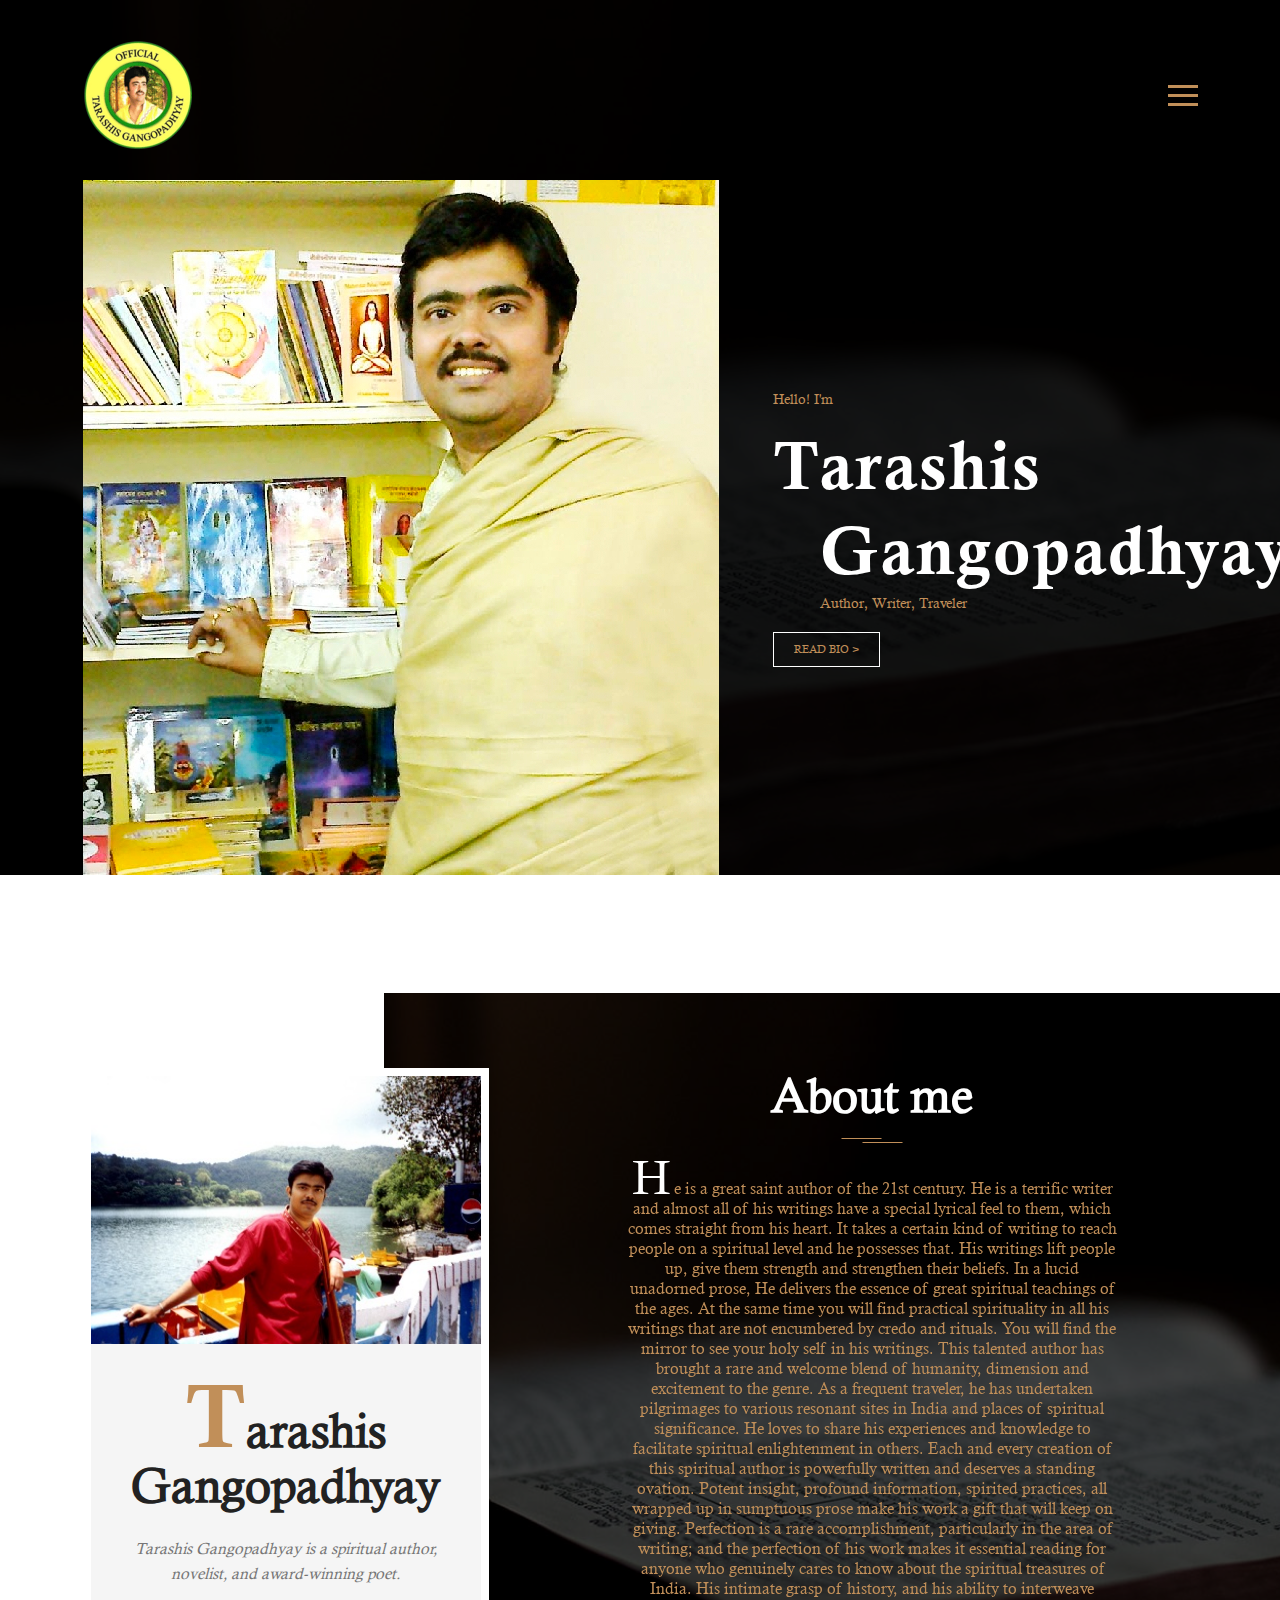
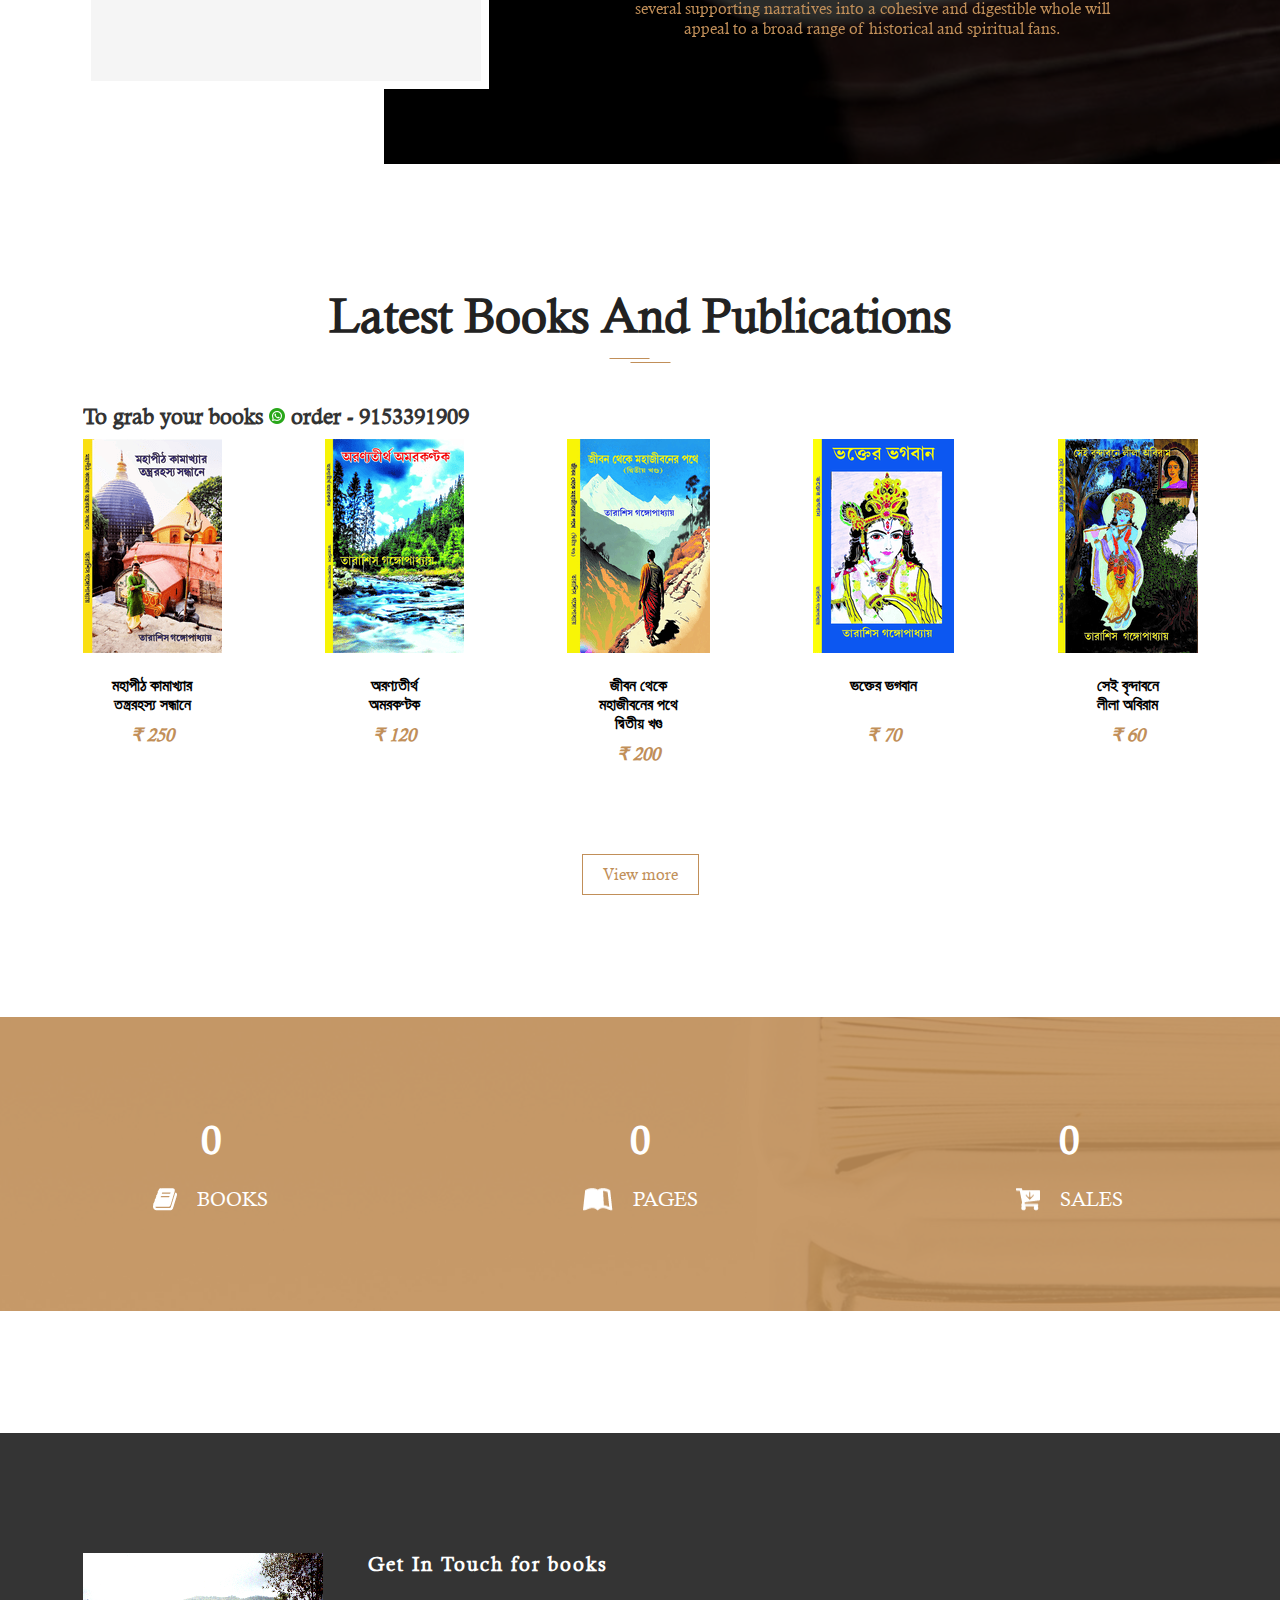
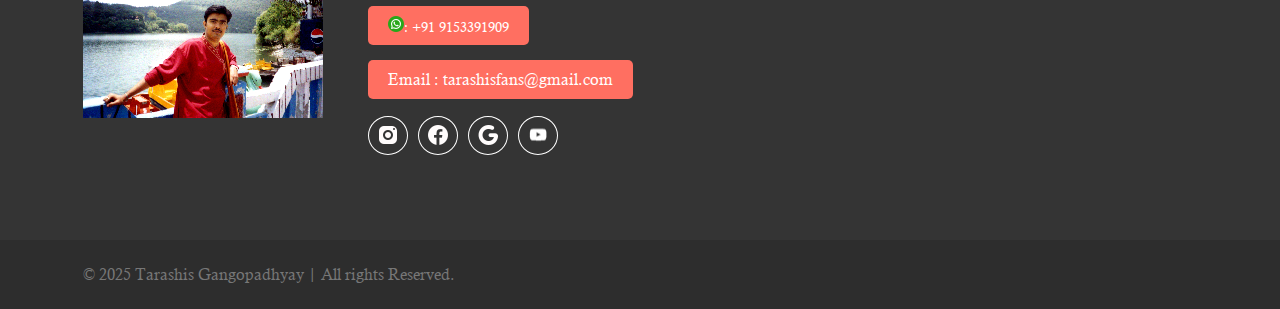
<file: index.html>
<!doctype html>
<html lang="en">
<head>
	<!-- Required meta tags -->
	<meta charset="utf-8">
	<meta name="viewport" content="width=device-width, initial-scale=1, shrink-to-fit=no">
	<link rel="stylesheet" href="css/style.css">
	<link rel="stylesheet" href="css/slick.css">
	<title>Tarashis Gangopadhyay</title>
	<link rel="icon" href="./images/logo.png" type="image/x-icon" />
	<script type="application/ld+json">
		{
		  "@context": "https://schema.org",
		  "@type": "Person",
		  "name": "Tarashis Gangopadhyay",
		  "url": "https://tarashisgangopadhyay.in/",
		  "sameAs": [
			"https://www.facebook.com/tarashisgangopadhyay",
			"https://www.instagram.com/tarashisgangopadhyayofficial",
			"https://www.youtube.com/@tarashisgangopadhyayofficial",
			"https://sites.google.com/site/thebooksoftarashisgangopadhyay/"
		  ],
		  "jobTitle": "Author",
		  "worksFor": {
			"@type": "Organization",
			"name": "Spiritual Books"
		  },
		  "alumniOf": "University of Kolkata",
		  "birthDate": "1972-06-05",
		  "birthPlace": "Kolkata, India",
		  "gender": "Male"
		}
		</script>
</head>
<body>

	<!-- Navigation -->
	<nav class="site-navigation">
		<div class="site-navigation-inner site-container">
			<img src="./images/logo.png" alt="site logo">
			<div class="main-navigation">
				<ul class="main-navigation__ul">
					<li><a href="index.html">Homepage</a></li>
					<li><a href="allbook.html">Books</a></li>
					<li><a href="about.html">About me</a></li>
					<!--<li><a href="#">Page 3</a></li>
					<li><a href="#">Page 4</a></li> -->
				</ul>
			</div>
			<div id="myBtn" class="burger-container" onclick="myFunction(this)">
				<div class="bar1"></div>
				<div class="bar2"></div>
				<div class="bar3"></div>
			</div>
			<script>
				function myFunction(x) {
					x.classList.toggle("change");
				}
			</script>

		</div>
	</nav>
	<!-- Navigation end -->

	<!-- Top banner -->
	<section class="fh5co-top-banner">
		<div class="top-banner__inner site-container">
			<div class="top-banner__image">
				<img src="./images/dada_white_shawl.png" alt="author image">
			</div>
			<div class="top-banner__text">
				<div class="top-banner__text-up">
					<span class="brand-span">Hello! I'm</span>
					<h2 class="top-banner__h2">Tarashis</h2>
				</div>
				<div class="top-banner__text-down">
					<h2 class="top-banner__h2">Gangopadhyay</h2>
					<span class="brand-span">Author, Writer, Traveler</span>
				</div>
				<!-- <p>One Man. One Mission. Can He Go Beyond?One Man. One Mission. Can He Go Beyond?</p>-->
				<a href="about.html" class="brand-button">Read bio > </a> 
			</div>
		</div>
	</section>
	<!-- Top banner end -->

	<!-- About me -->
	<section class="fh5co-about-me">
		<div class="about-me-inner site-container">
			<article class="portfolio-wrapper">
				<div class="portfolio__img">
					<img src="./images/tarashis-me-380x261.jpg" class="about-me__profile" alt="about me profile picture">
				</div>
				<div class="portfolio__bottom">
					<div class="portfolio__name">
						<h2 class="universal-h2"><span>T</span>arashis Gangopadhyay</h2>
					</div>
					<p>Tarashis Gangopadhyay is a spiritual author, novelist, and award-winning poet.</p>
				</div>
			</article>
			<div class="about-me__text">
				<div class="about-me-slider">
					<div class="about-me-single-slide">
						<h2 class="universal-h2 universal-h2-bckg">About me</h2>
						<p><span>H</span> e is a great saint author of the 21st century. He is a terrific writer and almost all of his writings
							have a special lyrical feel to them, which comes straight from his heart. It takes a certain kind of writing to
							reach people on a spiritual level and he possesses that. His writings lift people up, give them strength and
							strengthen their beliefs. In a lucid unadorned prose, He delivers the essence of great spiritual
							teachings of the ages. At the same time you will find practical spirituality in all his writings that are not
							encumbered by credo and rituals. You will find the mirror to see your holy self in his writings. This talented
							author has brought a rare and welcome blend of humanity, dimension and excitement to the genre. As a frequent
							traveler, he has undertaken pilgrimages to various resonant sites in India and places of spiritual significance. He
							loves to share his experiences and knowledge to facilitate spiritual enlightenment in others. Each and every
							creation of this spiritual author is powerfully written and deserves a standing ovation. Potent insight, profound
							information, spirited practices, all wrapped up in sumptuous prose make his work a gift that will keep on
							giving. Perfection is a rare accomplishment, particularly in the area of writing; and the perfection of his work
							makes it essential reading for anyone who genuinely cares to know about the spiritual treasures of India. His
							intimate grasp of history, and his ability to interweave several supporting narratives into a cohesive and
							digestible whole will appeal to a broad range of historical and spiritual fans.</p>
					</div>
					<!-- <div class="about-me-single-slide">
						<h2 class="universal-h2 universal-h2-bckg">About me 2</h2>
						<p><span>H</span> e has work appearing or forthcoming in over a dozen venues, including Buzzy Mag, The Spirit of Poe, and the British Fantasy Society journal Dark Horizons. He is also CEO of a company, specializing in custom book publishing and social media marketing services, have created a community for authors to learn and connect.He has work appearing or forthcoming in over a dozen venues, including Buzzy Mag, The Spirit of Poe, and have created a community for authors to learn and connect.</p>
						<h4>Author</h4>
						<p class="p-white">See me</p>
					</div> -->
				</div>
			</div>
		</div>
		<div class="about-me-bckg"></div>
	</section>
	<!-- About me end -->

	<!-- Books and CD -->
	<section class="fh5co-books">
		<div class="site-container">
			<h2 class="universal-h2 universal-h2-bckg">Latest Books And Publications</h2>
			<!-- Scrolling Text -->
			<section class="scrolling-text">
				<div class="scrolling-text__content">
					<p>To grab your books <img src="./images/social-whatsapp16.png" alt="social icon"> order - 9153391909</p>
				</div>
			</section>
			<!-- Scrolling Text end -->
			<div class="books">
				<div class="single-book">
					<img src="./images/books/kamakhya.png" alt="মহাপীঠ কামাখ্যার তন্ত্ররহস্য সন্ধানে Mahapith Kamakhyar Tantya Rahasya Sandhane book">
					<h4 class="single-book__title">মহাপীঠ কামাখ্যার <br>তন্ত্ররহস্য সন্ধানে</h4>
					<span class="single-book__price">₹ 250</span>
					<!-- <div class="book-buttons">
						<a href="https://boichitro.in/?product=mahapith-kamakhyar-tantya-rahasya-sandhane-tarasish-gangopadhyay" class="brand-button-books">&nbsp;&nbsp;&nbsp;&nbsp;&nbsp;&nbsp;&nbsp;Buy&nbsp;&nbsp;&nbsp;&nbsp;&nbsp;&nbsp;&nbsp;</a>
						<a href="#" class="brand-button-books">Read Online</a>
					</div> -->
				</div>
				<div class="single-book">
                    <img src="./images/books/amarkantak final cover.png" alt="অরণ্যতীর্থ অমরকণ্টক Aranyatirtha Amarkantak book">
                    <h4 class="single-book__title">অরণ্যতীর্থ <br>অমরকণ্টক</h4>
                    <span class="single-book__price">₹ 120</span>
                    <!-- <div class="book-buttons">
                        <a href="https://boichitro.in/?product=amartirtha-amarkantak-tarashis-gangopadhyay" class="brand-button-books">Buy</a>
                        <a href="https://play.google.com/store/books/details/Tarashis_Gangopadhyay_%E0%A6%85%E0%A6%B0%E0%A6%A3_%E0%A6%AF%E0%A6%A4_%E0%A6%B0_%E0%A6%A5_%E0%A6%85%E0%A6%AE%E0%A6%B0%E0%A6%95%E0%A6%A3_%E0%A6%9F%E0%A6%95?id=t_sBEQAAQBAJ" class="brand-button-books">Read Online</a>
                    </div> -->
                </div>
				<div class="single-book">
					<img src="./images/books/Jiban Theke Mahajibener Patha vol 2 .png" alt="জীবন থেকে মহাজীবনের পথে দ্বিতীয় খণ্ড Jiban Theke Mahajibaner Pathe Volume 2 book">
					<h4 class="single-book__title">জীবন থেকে <br>মহাজীবনের পথে <br>দ্বিতীয় খণ্ড</h4>
					<span class="single-book__price">₹ 200</span>
					<!-- <div class="book-buttons">
						<a href="https://boichitro.in/?product=jiban-theke-mahajibaner-pathe-volume-2-tarashis-gangopadhyay" class="brand-button-books">Buy</a>
						<a href="https://play.google.com/store/books/details/Tarashis_Gangopadhyay_%E0%A6%9C_%E0%A6%AC%E0%A6%A8_%E0%A6%A5_%E0%A6%95_%E0%A6%AE%E0%A6%B9_%E0%A6%9C_%E0%A6%AC%E0%A6%A8_%E0%A6%B0_%E0%A6%AA%E0%A6%A5_%E0%A6%A6_%E0%A6%AC_%E0%A6%A4?id=Gw0CEQAAQBAJ&fbclid=IwAR39XVnjlMXvOohvTH0tfNgP6bDxslnYOq09-RkMzaI_u7sRsqJxTcUblQw" class="brand-button-books">Read Online</a>
					</div> -->
				</div>
				<div class="single-book">
					<img src="./images/books/Bhakter_Bhagan_Final n.png" alt="ভক্তের ভগবান BHAKTER BHAGABAN book">
					<h4 class="single-book__title">ভক্তের ভগবান<br>&nbsp;</h4>
					<span class="single-book__price">₹ 70</span>
					<!-- <div class="book-buttons">
						<a href="https://boichitro.in/?product=bhakter-bhagaban-%e0%a6%ad%e0%a6%95%e0%a7%8d%e0%a6%a4%e0%a7%87%e0%a6%b0-%e0%a6%ad%e0%a6%97%e0%a6%ac%e0%a6%be%e0%a6%a8-tarashis-gangapadhyay" class="brand-button-books">Buy</a>
						<a href="https://play.google.com/store/books/details/Tarashis_Gangopadhyay_%E0%A6%AD%E0%A6%95_%E0%A6%A4_%E0%A6%B0_%E0%A6%AD%E0%A6%97%E0%A6%AC_%E0%A6%A8?id=qTM8EAAAQBAJ" class="brand-button-books">Read Online</a>
					</div> -->
				</div>
				<div class="single-book">
                    <img src="./images/books/sei brindabane.png" alt="সেই বৃন্দাবনে লীলা অবিরাম SEI BRINDABANE LILA ABIRAM book">
                    <h4 class="single-book__title">সেই বৃন্দাবনে <br>লীলা অবিরাম</h4>
                    <span class="single-book__price">₹ 60</span>
                    <!-- <div class="book-buttons">
                        <a href="https://boichitro.in/?product=sei-brindabane-lila-abiram-tarashis-gangopadhyay" class="brand-button-books">Buy</a>
                        <a href="https://play.google.com/store/books/details/Tarashis_Gangopadhyay_%E0%A6%B8_%E0%A6%87_%E0%A6%AC_%E0%A6%A8_%E0%A6%A6_%E0%A6%AC%E0%A6%A8_%E0%A6%B2_%E0%A6%B2_%E0%A6%85%E0%A6%AC_%E0%A6%B0_%E0%A6%AE?id=fSJlEAAAQBAJ" class="brand-button-books">Read Online</a>
                    </div> -->
                </div>
				<!-- <div class="single-book">
					<a href="Brajo Dhama Ajo Ghata Aloukik" class="single-book__img">
						<img src="./images/books/Brajo Dhama Ajo Ghata Aloukik.png" alt="Brajo Dhama Ajo Ghata Aloukik book">
						<div class="single-book_download">
							<img src="./images/download.svg" alt="book image">
						</div>
					</a>
					<h4 class="single-book__title">Brajo Dhama Ajo Ghata Aloukik</h4>
					<span class="single-book__price">₹ 225</span>
					
					<div class="rating">
						<span>&#9734;</span>
						<span>&#9734;</span>
						<span>&#9734;</span>
						<span>&#9734;</span>
						<span>&#9734;</span>
					</div>
				</div>
				<div class="single-book">
					<a href="#" class="single-book__img">
						<img src="./images/books/sangrila.png" alt="sangrila">
						<div class="single-book_download">
							<img src="./images/download.svg" alt="book image">
						</div>
					</a>
					<h4 class="single-book__title">Sangrilar gyuptoyogi</h4>
					<span class="single-book__price">$0.00</span>
					star rating
					<div class="rating">
						<span>&#9734;</span>
						<span>&#9734;</span>
						<span>&#9734;</span>
						<span>&#9734;</span>
						<span>&#9734;</span>
					</div>
					star rating end
				</div>
				<div class="single-book">
					<a href="#" class="single-book__img">
						<img src="./images/books/sangrila.png" alt="single book and cd">
						<div class="single-book_download">
							<img src="./images/download.svg" alt="book image">
						</div>
					</a>
					<h4 class="single-book__title">Love is Love</h4>
					<span class="single-book__price">$0.00</span>
				</div>
				<div class="single-book">
					<a href="#" class="single-book__img">
						<img src="./images/books/sangrila.png" alt="single book and cd">
						<div class="single-book_download">
							<img src="./images/download.svg" alt="book image">
						</div>
					</a>
					<h4 class="single-book__title">Give Me Also</h4>
					<span class="single-book__price">$0.00</span>
				</div> -->
			</div>
			<div class="books-brand-button">
				<a href="allbook.html" class="brand-button">View more</a>
			</div>
		</div>
	</section>
	<!-- Books and CD end -->

	<!-- Counter -->
	<div class="fh5co-counter counters">
		<div class="counter-inner site-container">
			<div class="single-count">
				<span class="count" data-count="40">0</span>
				<div class="single-count__text">
					<img src="./images/counter-1.png" alt="counter icon">
					<p>Books</p>
				</div>
			</div>
			<div class="single-count">
				<span class="count" data-count="5000">0</span>
				<div class="single-count__text">
					<img src="./images/counter-2.png" alt="counter icon">
					<p>Pages</p>
				</div>
			</div>
			<div class="single-count">
				<span class="count" data-count="80000">0</span>
				<div class="single-count__text">
					<img src="./images/counter-3.png" alt="counter icon">
					<p>Sales</p>
				</div>
			</div>
			<!-- <div class="single-count">
				<span class="count" data-count="125">0</span>
				<div class="single-count__text">
					<img src="./images/counter-4.png" alt="counter icon">
					<p>Awards</p>
				</div>
			</div> -->
		</div>
	</div>
	<!-- Counter -->

	<!-- Blog -->
	<!--<section class="fh5co-blog">
		<div class="site-container">
			<h2 class="universal-h2 universal-h2-bckg">My Blog</h2>
			<div class="blog-slider blog-inner">
				<div class="single-blog">
					<div class="single-blog__img">
						<img src="./images/blog1.jpg" alt="blog image">
					</div>
					<div class="single-blog__text">
						<h4>The Journey Under the Waves</h4>
						<span>On August 28, 2015</span>
						<p>Quisque vel sapi nec lacus adipis cing bibendum nullam porta lites laoreet aliquam.velitest, tempus a ullamcorper et, lacinia mattis mi. Cras arcu nulla, blandit id cursus et, ultricies eu leo.</p>
					</div>
				</div>
				<div class="single-blog">
					<div class="single-blog__img">
						<img src="./images/blog2.jpg" alt="blog image">
					</div>
					<div class="single-blog__text">
						<h4>The Journey Under the Waves</h4>
						<span>On August 28, 2015</span>
						<p>Quisque vel sapi nec lacus adipis cing bibendum nullam porta lites laoreet aliquam.velitest, tempus a ullamcorper et, lacinia mattis mi. Cras arcu nulla, blandit id cursus et, ultricies eu leo.</p>
					</div>
				</div>
				<div class="single-blog">
					<div class="single-blog__img">
						<img src="./images/blog2.jpg" alt="blog image">
					</div>
					<div class="single-blog__text">
						<h4>The Journey Under the Waves</h4>
						<span>On August 28, 2015</span>
						<p>Quisque vel sapi nec lacus adipis cing bibendum nullam porta lites laoreet aliquam.velitest, tempus a ullamcorper et, lacinia mattis mi. Cras arcu nulla, blandit id cursus et, ultricies eu leo.</p>
					</div>
				</div>
			</div>
		</div>
	</section>-->
	<!-- Blog end -->

	<!-- Quotes -->
	<!-- <section class="fh5co-quotes">
		<div class="site-container">
			<div class="about-me-slider">
				<div>
					<h2 class="universal-h2 universal-h2-bckg">What People Are Saying</h2>
					<p>“Pudding croissant cake candy canes fruitcake sweet roll pastry gummies sugar plum. Tart pastry danish soufflé donut bear claw chocolate cake marshmallow chupa chups. Jelly danish gummi bears cake donut powder chocolate cake. Bonbon soufflé lollipop biscuit dragée jelly-o. Wafer pastry pudding tiramisu chocolate bar croissant cake. Pie caramels gummies danish.”</p>
					<img src="./images/quotes.svg" alt="quotes svg">
					<h4>David Dixon</h4>
					<p>Reader</p>
				</div>
				<div>
					<h2 class="universal-h2 universal-h2-bckg">What People Are Saying 2</h2>
					<p>“Pudding croissant cake candy canes fruitcake sweet roll pastry gummies sugar plum. Tart pastry danish soufflé donut bear claw chocolate cake marshmallow chupa chups. Jelly danish gummi bears cake donut powder chocolate cake. Bonbon soufflé lollipop biscuit dragée jelly-o. Wafer pastry pudding tiramisu chocolate bar croissant cake. Pie caramels gummies danish.”</p>
					<img src="./images/quotes.svg" alt="quotes svg">
					<h4>David Dixon</h4>
					<p>Reader</p>
				</div>
			</div>
		</div>
	</section> -->
	<!-- Quotes end -->

	<!-- Social -->
	<!-- <section class="fh5co-social">
		<div class="site-container">
			<div class="social">
				<h5>Follow me!!</h5>
				<div class="social-icons">
					<a href="#" target="_blank"><img src="./images/social-twitter.png" alt="social icon"></a>
					<a href="#" target="_blank"><img src="./images/social-pinterest.png" alt="social icon"></a>
					<a href="#" target="_blank"><img src="./images/social-youtube.png" alt="social icon"></a>
					<a href="#" target="_blank"><img src="./images/social-twitter.png" alt="social icon"></a>
				</div>
				<h5>Share it!</h5>
			</div>
		</div>
	</section> -->
	<!-- Social -->

	<!-- Footer -->
	<footer class="site-footer">
		<div class="site-container">
			<div class="footer-inner">
				<div class="footer-info">
					<div class="footer-info__left">
						<img src="./images/8G.png" alt="about me image">
						
					</div>
					<div class="footer-info__right">
						<h5>Get In Touch for books</h5>
						<p class="footer-phone"><a href="https://wa.me/919153391909?text=নমস্কার!%20আমি%20বই%20কিনতে%20চাই।%0A%0Aঅনুগ্রহ%20করে%20আমাকে%20বই%20কিনতে%20সাহায্য%20করুন।" class="brand-button-books"><img src="./images/social-whatsapp16.png" alt="social icon">: +91 9153391909</a></p>
						<p><a href="mailto:tarashisfans@gmail.com" class="brand-button-books">Email :  tarashisfans@gmail.com</a></p>
						<div class="social-icons">
							<a href="https://www.instagram.com/tarashisgangopadhyayofficial/" target="_blank"><img src="./images/icons8-instagram-24.png" alt="social icon"></a>
							<a href="https://www.facebook.com/tarashisgangopadhyay/" target="_blank"><img src="./images/icons8-facebook-24.png" alt="social icon"></a>
							<a href="https://sites.google.com/site/thebooksoftarashisgangopadhyay/" target="_blank"><img src="./images/icons8-google-24.png" alt="social icon"></a>
							<a href="https://www.youtube.com/@tarashisgangopadhyayofficial" target="_blank"><img src="./images/social-youtube.png" alt="social icon"></a>
						</div>
					</div>
				</div>
			</div>
		</div>
		<div class="footer-bottom">
			<div class="site-container footer-bottom-inner">
				<p>© 2025 Tarashis Gangopadhyay | All rights Reserved.</p>
			</div>
		</div>
	</footer>
	<!-- Footer end -->

	<!-- Scripts -->
	<script src="js/jquery.min.js"></script>
	<script src="js/slick.min.js"></script>
	<script src="js/main.js"></script>

</body>
</html>
</file>
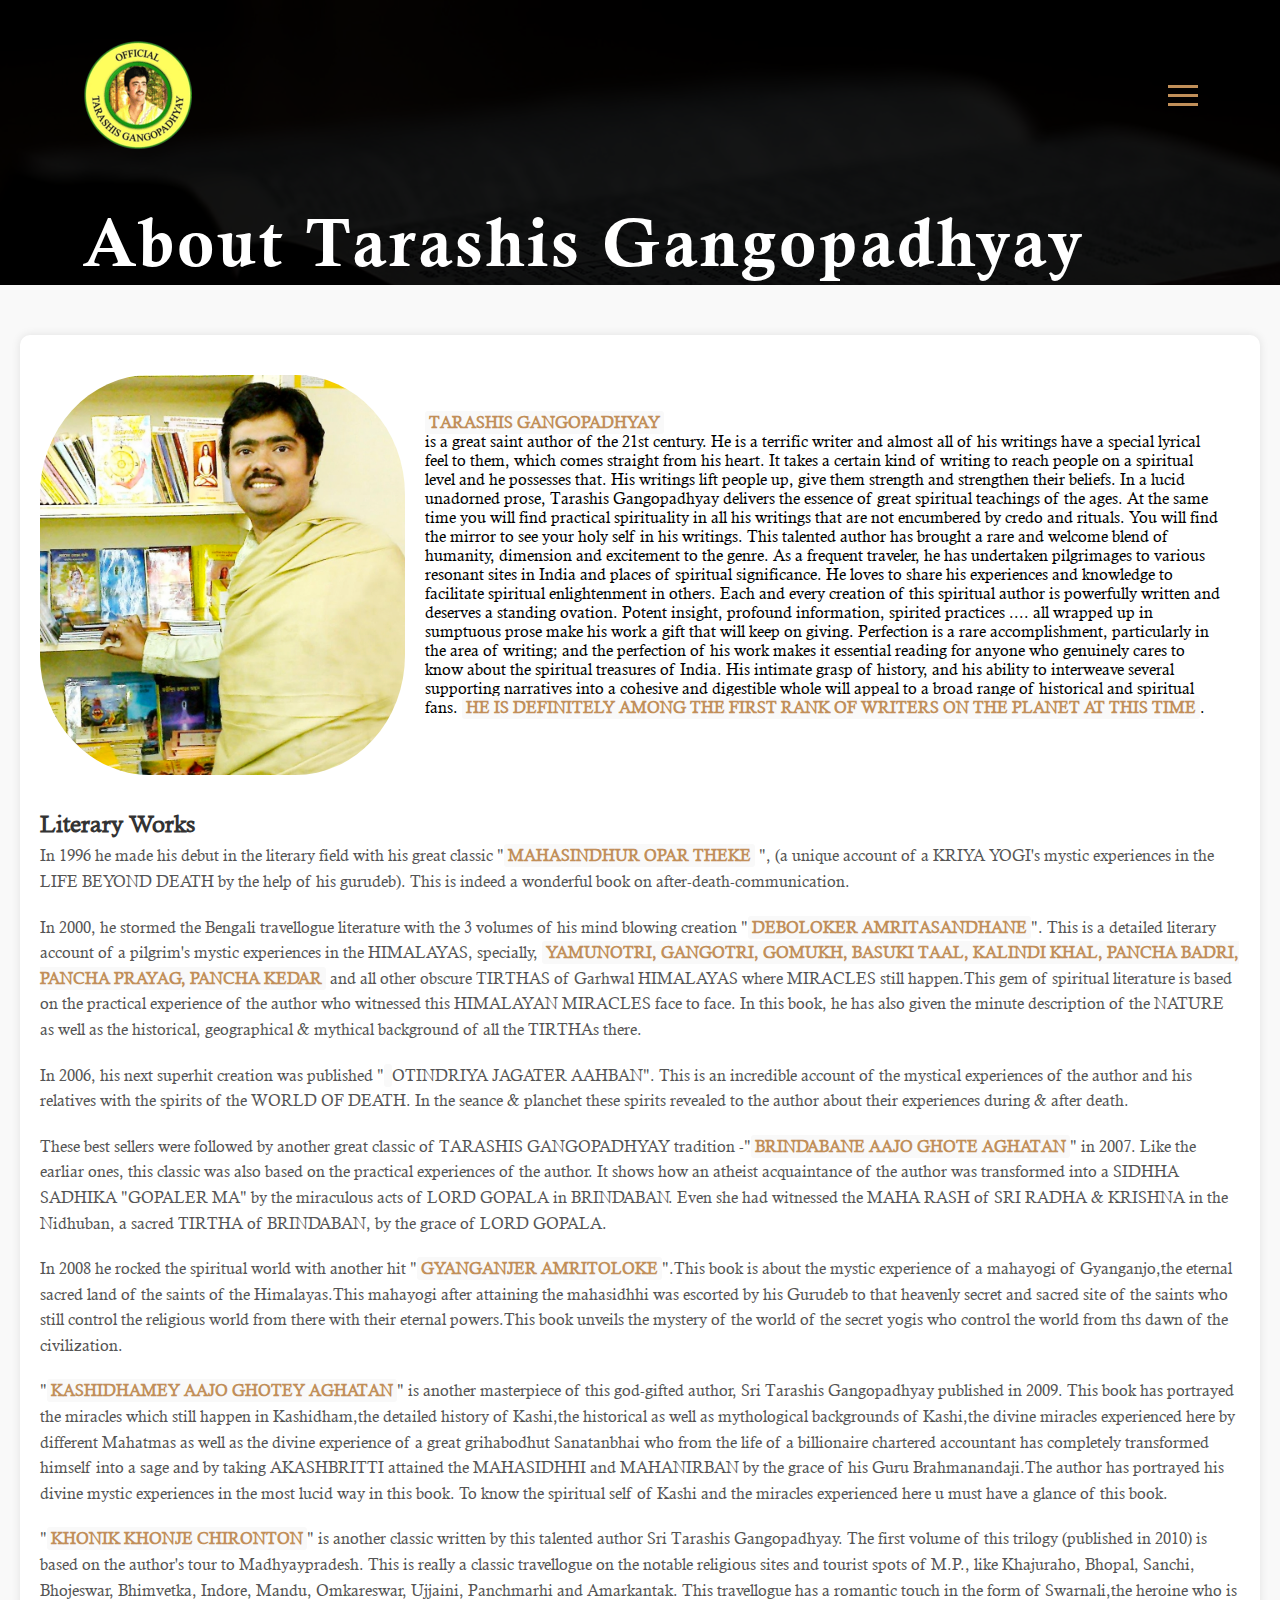
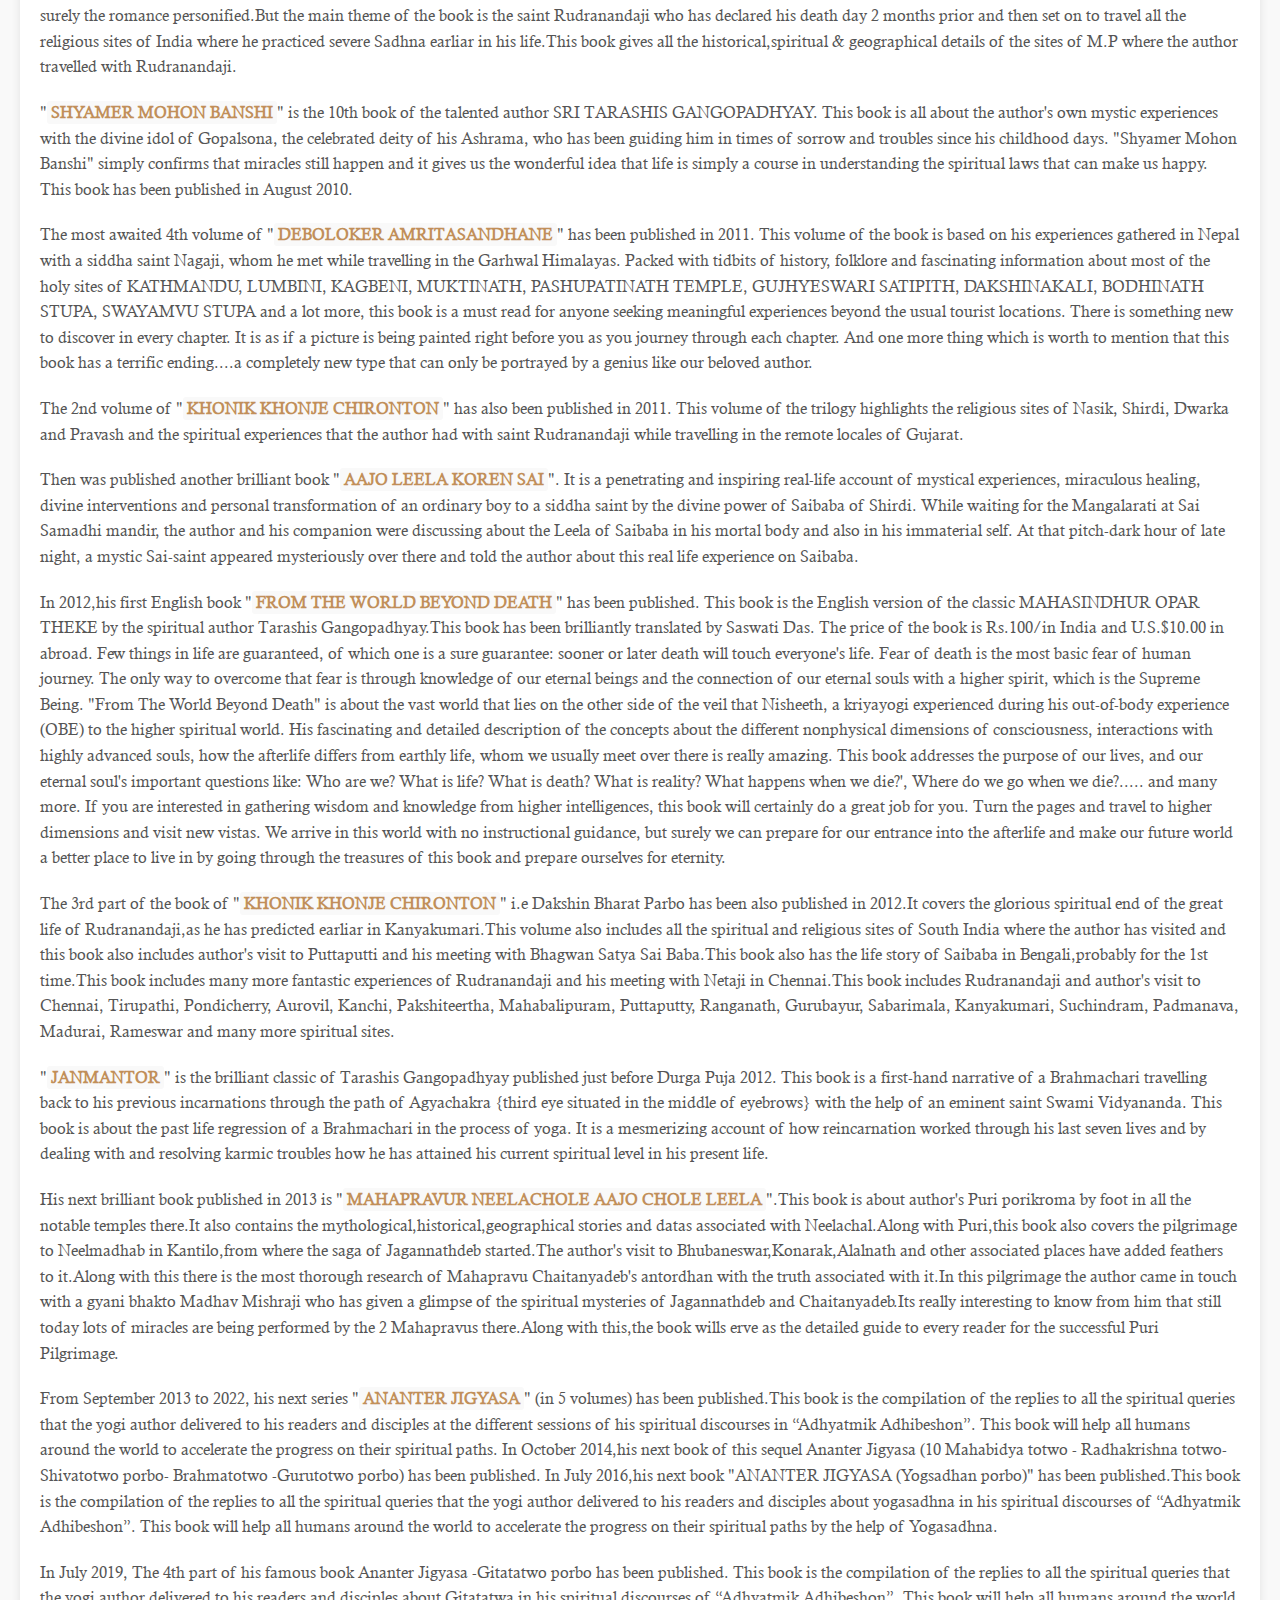
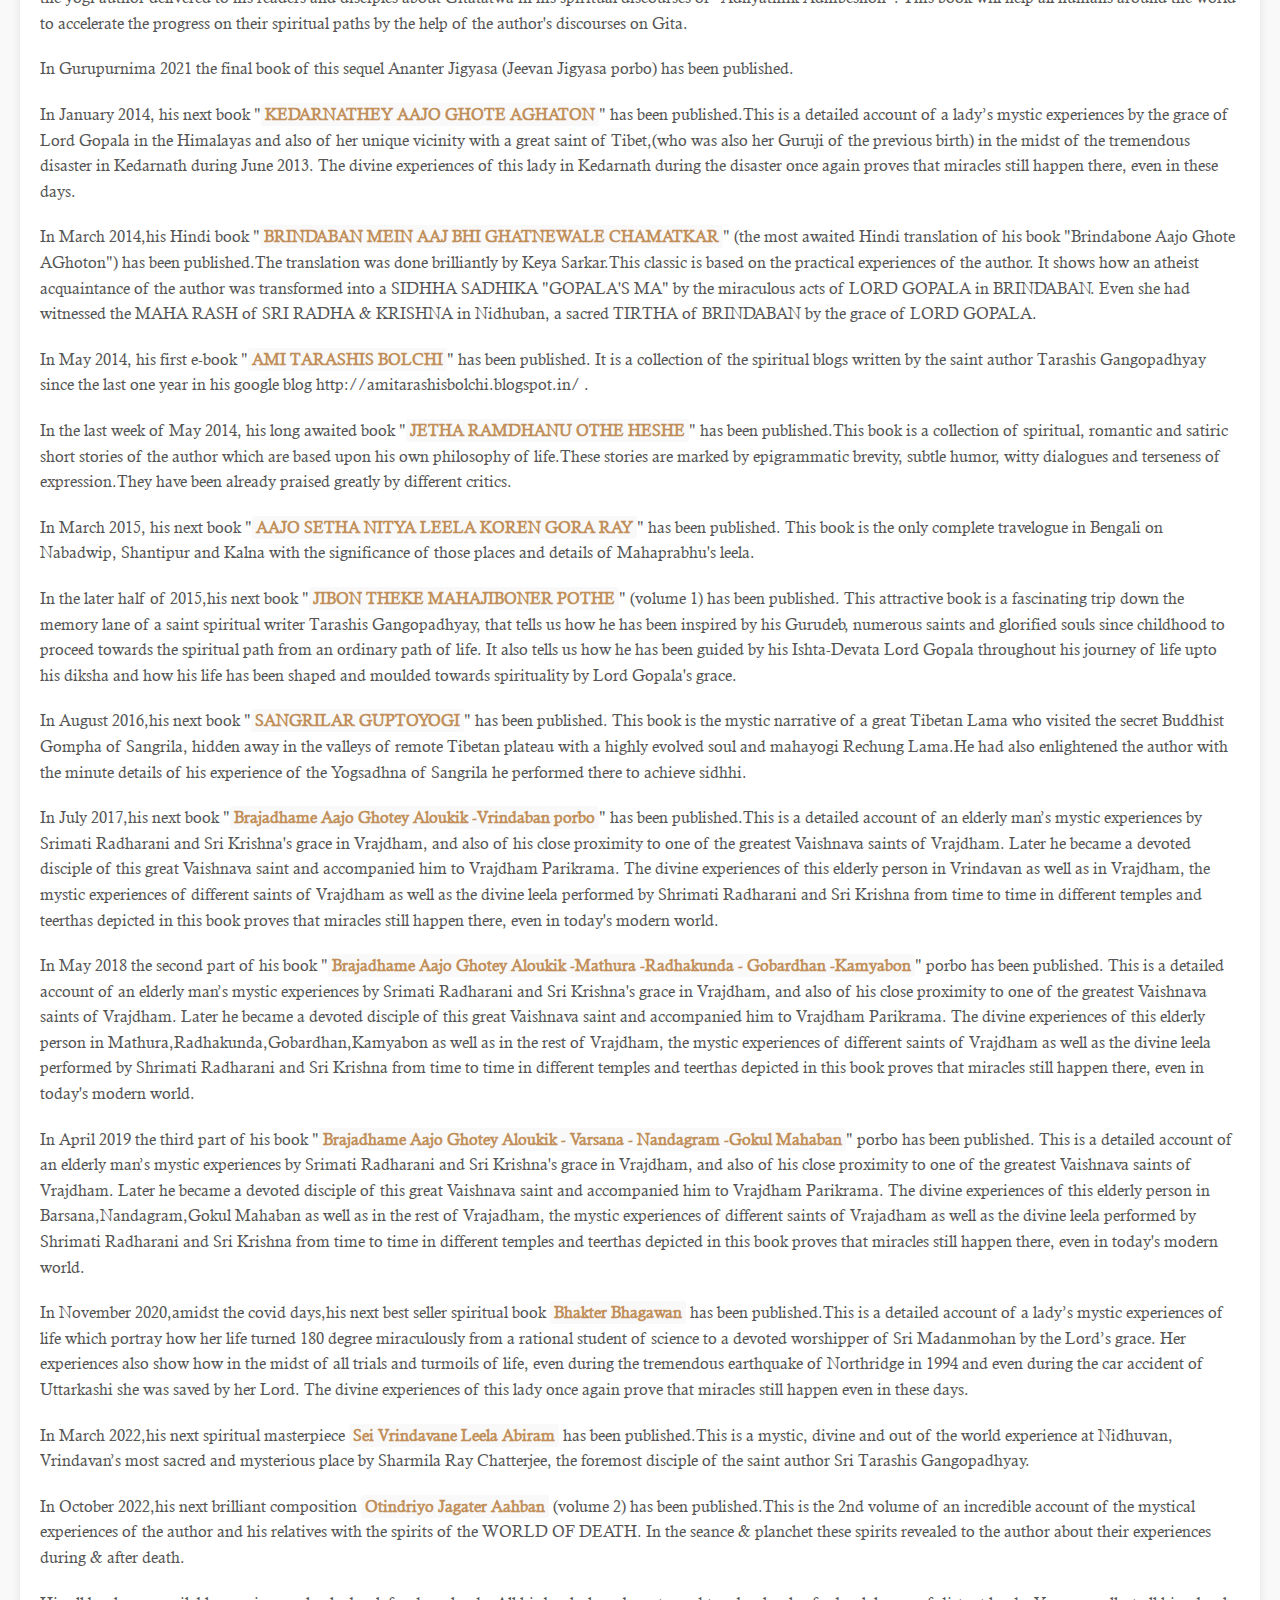
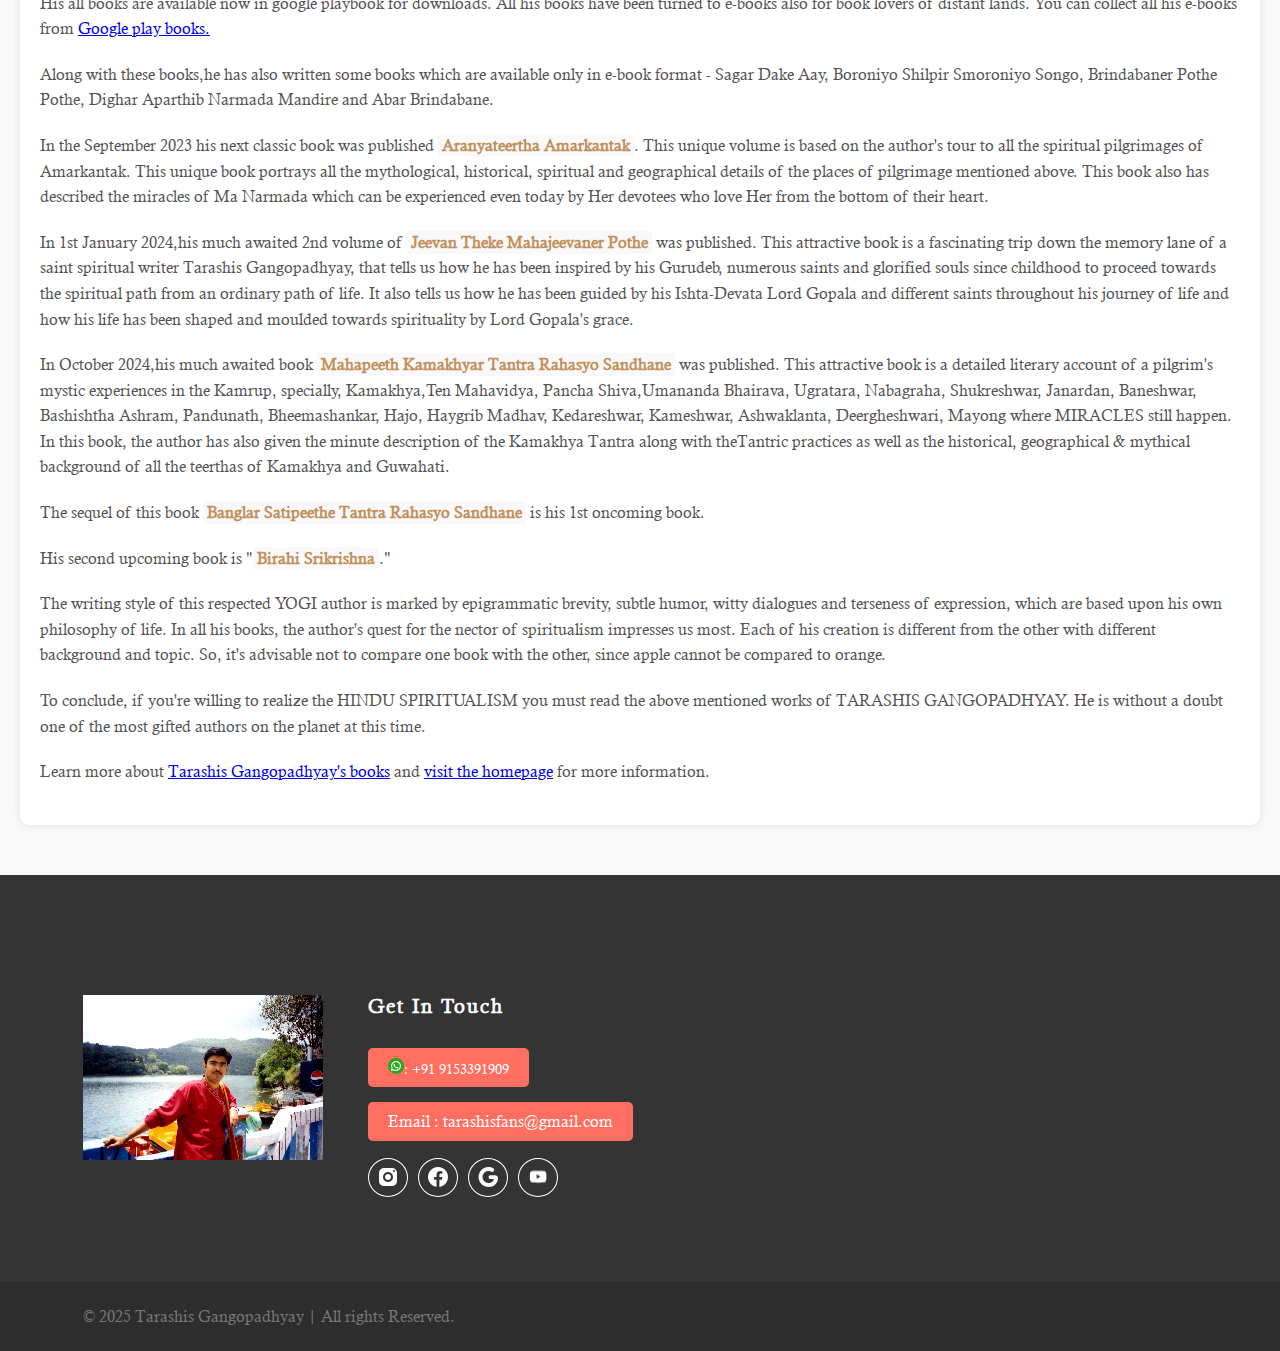
<file: about.html>
<!DOCTYPE html>
<html lang="en">
    <head>
        <meta charset='utf-8'>
		<meta http-equiv='X-UA-Compatible' content='IE=edge'>
		<meta name="viewport" content="width=device-width, initial-scale=1, shrink-to-fit=no">
		<title>About Tarashis Gangopadhyay | মহাসিন্ধুর ওপার থেকে, দেবলোকের অমৃত সন্ধানে, মহাপীঠ কামাখ্যা</title>
		<meta name="description" content="Learn about Tarashis Gangopadhyay, a renowned spiritual author. Explore his life, works, and spiritual journey.">
		<meta name="keywords" content="Tarashis Gangopadhyay, spiritual author, মহাসিন্ধুর ওপার থেকে, দেবলোকের অমৃত সন্ধানে, মহাপীঠ কামাখ্যা, books, spiritual books, Bengali literature">
		<meta name="author" content="Tarashis Gangopadhyay">
		<link rel="stylesheet" href="css/style.css">
		<link rel="stylesheet" href="css/slick.css">
		<link rel="icon" href="./images/logo.png" type="image/x-icon" />
		<script type="application/ld+json">
			{
			  "@context": "https://schema.org",
			  "@type": "Person",
			  "name": "Tarashis Gangopadhyay",
			  "url": "https://tarashisgangopadhyay.in/",
			  "sameAs": [
				"https://www.facebook.com/tarashisgangopadhyay",
				"https://www.instagram.com/tarashisgangopadhyayofficial",
				"https://www.youtube.com/@tarashisgangopadhyayofficial",
				"https://sites.google.com/site/thebooksoftarashisgangopadhyay/"
			  ],
			  "jobTitle": "Author",
			  "worksFor": {
				"@type": "Organization",
				"name": "Spiritual Books"
			  },
			  "alumniOf": "University of Kolkata",
			  "birthDate": "1972-06-05",
			  "birthPlace": "Kolkata, India",
			  "gender": "Male"
			}
			</script>
    </head>
<body>
    <!-- Navigation -->
	<nav class="site-navigation">
		<div class="site-navigation-inner site-container">
			<img src="./images/logo.png" alt="site logo">
			<div class="main-navigation" id="navMenu">
				<ul class="main-navigation__ul">
					<li><a href="index.html">Homepage</a></li>
					<li><a href="allbook.html">Books</a></li>
					<li><a href="about.html">About me</a></li>
					<!-- <li><a href="#">Page 3</a></li>
					<li><a href="#">Page 4</a></li> -->
				</ul>
			</div>
			<div id="myBtn" class="burger-container" onclick="myFunction(this)">
				<div class="bar1"></div>
				<div class="bar2"></div>
				<div class="bar3"></div>
			</div>
			<script>
				function myFunction(x) {
					x.classList.toggle("change");
					var navMenu = document.getElementById("navMenu");
					if (navMenu.style.display === "block") {
						navMenu.style.display = "none";
					} else {
						navMenu.style.display = "block";
					}
				}
			</script>
		</div>
	</nav>
	<!-- Navigation end -->

	<!-- Top banner -->
	<section class="fh5co-top-banner">
		<div class="top-banner__inner site-container">
			<h2 class="top-banner__title">About Tarashis Gangopadhyay</h2>
		</div>
	</section>
	<!-- Top banner end -->

	<!-- About -->
	<section class="fh5co-about">
		<div class="about-container">
			<div class="about-header">
				<img src="images/dada_white_shawl.jpg" alt="Tarashis Gangopadhyay in a white shawl" class="author-image">
				<p>
					<span class="highlight">TARASHIS GANGOPADHYAY</span> <br>is a great saint author of the 21st century. He is a terrific writer and almost all of
					his writings have a special lyrical feel to them, which comes straight from his heart. It takes a certain
					kind of writing to reach people on a spiritual level and he possesses that. His writings lift people up,
					give them strength and strengthen their beliefs. In a lucid unadorned prose, Tarashis Gangopadhyay delivers
					the essence of great spiritual teachings of the ages. At the same time you will find practical spirituality
					in all his writings that are not encumbered by credo and rituals. You will find the mirror to see your holy
					self in his writings. This talented author has brought a rare and welcome blend of humanity, dimension and
					excitement to the genre. As a frequent traveler, he has undertaken pilgrimages to various resonant sites in
					India and places of spiritual significance. He loves to share his experiences and knowledge to facilitate
					spiritual enlightenment in others. Each and every creation of this spiritual author is powerfully written
					and deserves a standing ovation. Potent insight, profound information, spirited practices .... all wrapped
					up in sumptuous prose make his work a gift that will keep on giving. Perfection is a rare accomplishment,
					particularly in the area of writing; and the perfection of his work makes it essential reading for anyone
					who genuinely cares to know about the spiritual treasures of India. His intimate grasp of history, and his
					ability to interweave several supporting narratives into a cohesive and digestible whole will appeal to a
					broad range of historical and spiritual fans. <span class="highlight">HE IS DEFINITELY AMONG THE FIRST RANK OF WRITERS ON THE PLANET
					AT THIS TIME</span>.
				</p>
			</div>
			<div class="about-content">
				
				<h3>Literary Works</h3>
				<p>
					In 1996 he made his debut in the literary field with his great classic "<span class="highlight">MAHASINDHUR OPAR THEKE</span> ", (a unique
					account of a KRIYA YOGI's mystic experiences in the LIFE BEYOND DEATH by the help of his gurudeb). This is
					indeed a wonderful book on after-death-communication.
		
				</p>
				<p>
					In 2000, he stormed the Bengali travellogue literature with the 3 volumes of his mind blowing creation
					"<span class="highlight">DEBOLOKER AMRITASANDHANE</span>". This is a detailed literary account of a pilgrim's mystic experiences in the
					HIMALAYAS, specially, <span class="highlight">YAMUNOTRI, GANGOTRI, GOMUKH, BASUKI TAAL, KALINDI KHAL, PANCHA BADRI, PANCHA PRAYAG,
					PANCHA KEDAR</span> and all other obscure TIRTHAS of Garhwal HIMALAYAS where MIRACLES still happen.This gem of
					spiritual literature is based on the practical experience of the author who witnessed this HIMALAYAN
					MIRACLES face to face. In this book, he has also given the minute description of the NATURE as well as the
					historical, geographical & mythical background of all the TIRTHAs there.
		
				</p>
				<p>
					In 2006, his next superhit creation was published "<span class="highlight"></span>OTINDRIYA JAGATER AAHBAN". This is an incredible account
					of the mystical experiences of the author and his relatives with the spirits of the WORLD OF DEATH. In the
					seance & planchet these spirits revealed to the author about their experiences during & after death.
		
				</p>
				<p>
					These best sellers were followed by another great classic of TARASHIS GANGOPADHYAY tradition -"<span class="highlight">BRINDABANE
					AAJO GHOTE AGHATAN</span>" in 2007. Like the earliar ones, this classic was also based on the practical experiences
					of the author. It shows how an atheist acquaintance of the author was transformed into a SIDHHA SADHIKA
					"GOPALER MA" by the miraculous acts of LORD GOPALA in BRINDABAN. Even she had witnessed the MAHA RASH of SRI
					RADHA & KRISHNA in the Nidhuban, a sacred TIRTHA of BRINDABAN, by the grace of LORD GOPALA.
		
				</p>
				<p>
					In 2008 he rocked the spiritual world with another hit "<span class="highlight">GYANGANJER AMRITOLOKE</span>".This book is about the mystic
					experience of a mahayogi of Gyanganjo,the eternal sacred land of the saints of the Himalayas.This mahayogi
					after attaining the mahasidhhi was escorted by his Gurudeb to that heavenly secret and sacred site of the
					saints who still control the religious world from there with their eternal powers.This book unveils the
					mystery of the world of the secret yogis who control the world from ths dawn of the civilization.
		
				</p>
				<p>
					"<span class="highlight">KASHIDHAMEY AAJO GHOTEY AGHATAN</span>" is another masterpiece of this god-gifted author, Sri Tarashis
					Gangopadhyay published in 2009. This book has portrayed the miracles which still happen in Kashidham,the
					detailed history of Kashi,the historical as well as mythological backgrounds of Kashi,the divine miracles
					experienced here by different Mahatmas as well as the divine experience of a great grihabodhut Sanatanbhai
					who from the life of a billionaire chartered accountant has completely transformed himself into a sage and
					by taking AKASHBRITTI attained the MAHASIDHHI and MAHANIRBAN by the grace of his Guru Brahmanandaji.The
					author has portrayed his divine mystic experiences in the most lucid way in this book. To know the spiritual
					self of Kashi and the miracles experienced here u must have a glance of this book.
		
				</p>
				<p>
					"<span class="highlight">KHONIK KHONJE CHIRONTON</span>" is another classic written by this talented author Sri Tarashis Gangopadhyay. The
					first volume of this trilogy (published in 2010) is based on the author's tour to Madhyaypradesh. This is
					really a classic travellogue on the notable religious sites and tourist spots of M.P., like Khajuraho,
					Bhopal, Sanchi, Bhojeswar, Bhimvetka, Indore, Mandu, Omkareswar, Ujjaini, Panchmarhi and Amarkantak. This
					travellogue has a romantic touch in the form of Swarnali,the heroine who is surely the romance
					personified.But the main theme of the book is the saint Rudranandaji who has declared his death day 2 months
					prior and then set on to travel all the religious sites of India where he practiced severe Sadhna earliar in
					his life.This book gives all the historical,spiritual & geographical details of the sites of M.P where the
					author travelled with Rudranandaji.
		
				</p>
				<p>
					"<span class="highlight">SHYAMER MOHON BANSHI</span>" is the 10th book of the talented author SRI TARASHIS GANGOPADHYAY. This book is all
					about the author's own mystic experiences with the divine idol of Gopalsona, the celebrated deity of his
					Ashrama, who has been guiding him in times of sorrow and troubles since his childhood days. "Shyamer Mohon
					Banshi" simply confirms that miracles still happen and it gives us the wonderful idea that life is simply a
					course in understanding the spiritual laws that can make us happy. This book has been published in August
					2010.
		
				</p>
				<p>
					The most awaited 4th volume of "<span class="highlight">DEBOLOKER AMRITASANDHANE</span>" has been published in 2011. This volume of the
					book is based on his experiences gathered in Nepal with a siddha saint Nagaji, whom he met while travelling
					in the Garhwal Himalayas. Packed with tidbits of history, folklore and fascinating information about most of
					the holy sites of KATHMANDU, LUMBINI, KAGBENI, MUKTINATH, PASHUPATINATH TEMPLE, GUJHYESWARI SATIPITH,
					DAKSHINAKALI, BODHINATH STUPA, SWAYAMVU STUPA and a lot more, this book is a must read for anyone seeking
					meaningful experiences beyond the usual tourist locations. There is something new to discover in every
					chapter. It is as if a picture is being painted right before you as you journey through each chapter. And
					one more thing which is worth to mention that this book has a terrific ending....a completely new type that
					can only be portrayed by a genius like our beloved author.
		
				</p>
				<p>
					The 2nd volume of "<span class="highlight">KHONIK KHONJE CHIRONTON</span>" has also been published in 2011. This volume of the trilogy
					highlights the religious sites of Nasik, Shirdi, Dwarka and Pravash and the spiritual experiences that the
					author had with saint Rudranandaji while travelling in the remote locales of Gujarat.
		
				</p>
				<p>
					Then was published another brilliant book "<span class="highlight">AAJO LEELA KOREN SAI</span>". It is a penetrating and inspiring
					real-life account of mystical experiences, miraculous healing, divine interventions and personal
					transformation of an ordinary boy to a siddha saint by the divine power of Saibaba of Shirdi. While waiting
					for the Mangalarati at Sai Samadhi mandir, the author and his companion were discussing about the Leela of
					Saibaba in his mortal body and also in his immaterial self. At that pitch-dark hour of late night, a mystic
					Sai-saint appeared mysteriously over there and told the author about this real life experience on Saibaba.
		
				</p>
				<p>
					In 2012,his first English book "<span class="highlight">FROM THE WORLD BEYOND DEATH</span>" has been published. This book is the English
					version of the classic MAHASINDHUR OPAR THEKE by the spiritual author Tarashis Gangopadhyay.This book has
					been brilliantly translated by Saswati Das. The price of the book is Rs.100/in India and U.S.$10.00 in
					abroad. Few things in life are guaranteed, of which one is a sure guarantee: sooner or later death will
					touch everyone's life. Fear of death is the most basic fear of human journey. The only way to overcome that
					fear is through knowledge of our eternal beings and the connection of our eternal souls with a higher
					spirit, which is the Supreme Being. "From The World Beyond Death" is about the vast world that lies on the
					other side of the veil that Nisheeth, a kriyayogi experienced during his out-of-body experience (OBE) to the
					higher spiritual world. His fascinating and detailed description of the concepts about the different
					nonphysical dimensions of consciousness, interactions with highly advanced souls, how the afterlife differs
					from earthly life, whom we usually meet over there is really amazing. This book addresses the purpose of our
					lives, and our eternal soul's important questions like: Who are we? What is life? What is death? What is
					reality? What happens when we die?', Where do we go when we die?..... and many more. If you are interested
					in gathering wisdom and knowledge from higher intelligences, this book will certainly do a great job for
					you. Turn the pages and travel to higher dimensions and visit new vistas. We arrive in this world with no
					instructional guidance, but surely we can prepare for our entrance into the afterlife and make our future
					world a better place to live in by going through the treasures of this book and prepare ourselves for
					eternity.
		
				</p>
				<p>
					The 3rd part of the book of "<span class="highlight">KHONIK KHONJE CHIRONTON</span>" i.e Dakshin Bharat Parbo has been also published in
					2012.It covers the glorious spiritual end of the great life of Rudranandaji,as he has predicted earliar in
					Kanyakumari.This volume also includes all the spiritual and religious sites of South India where the author
					has visited and this book also includes author's visit to Puttaputti and his meeting with Bhagwan Satya Sai
					Baba.This book also has the life story of Saibaba in Bengali,probably for the 1st time.This book includes
					many more fantastic experiences of Rudranandaji and his meeting with Netaji in Chennai.This book includes
					Rudranandaji and author's visit to Chennai,	Tirupathi, Pondicherry, Aurovil, Kanchi, Pakshiteertha, Mahabalipuram, 
					Puttaputty, Ranganath, Gurubayur, Sabarimala, Kanyakumari, Suchindram, Padmanava, Madurai, Rameswar
					and many more spiritual sites.
		
				</p>
				<p>
					"<span class="highlight">JANMANTOR</span>" is the brilliant classic of Tarashis Gangopadhyay published just before Durga Puja 2012. This
					book is a first-hand narrative of a Brahmachari travelling back to his previous incarnations through the
					path of Agyachakra {third eye situated in the middle of eyebrows} with the help of an eminent saint Swami
					Vidyananda. This book is about the past life regression of a Brahmachari in the process of yoga. It is a
					mesmerizing account of how reincarnation worked through his last seven lives and by dealing with and
					resolving karmic troubles how he has attained his current spiritual level in his present life.
		
				</p>
				<p>
					His next brilliant book published in 2013 is "<span class="highlight">MAHAPRAVUR NEELACHOLE AAJO CHOLE LEELA</span>".This book is about
					author's Puri porikroma by foot in all the notable temples there.It also contains the
					mythological,historical,geographical stories and datas associated with Neelachal.Along with Puri,this book
					also covers the pilgrimage to Neelmadhab in Kantilo,from where the saga of Jagannathdeb started.The author's
					visit to Bhubaneswar,Konarak,Alalnath and other associated places have added feathers to it.Along with this
					there is the most thorough research of Mahapravu Chaitanyadeb's antordhan with the truth associated with
					it.In this pilgrimage the author came in touch with a gyani bhakto Madhav Mishraji who has given a glimpse
					of the spiritual mysteries of Jagannathdeb and Chaitanyadeb.Its really interesting to know from him that
					still today lots of miracles are being performed by the 2 Mahapravus there.Along with this,the book wills
					erve as the detailed guide to every reader for the successful Puri Pilgrimage.
		
				</p>
				<p>
					From September 2013 to 2022, his next series "<span class="highlight">ANANTER JIGYASA</span>" (in 5 volumes) has been published.This book
					is the compilation of the replies to all the spiritual queries that the yogi author delivered to his readers
					and disciples at the different sessions of his spiritual discourses in “Adhyatmik Adhibeshon”. This book
					will help all humans around the world to accelerate the progress on their spiritual paths. In October
					2014,his next book of this sequel Ananter Jigyasa (10 Mahabidya totwo - Radhakrishna totwo- Shivatotwo
					porbo- Brahmatotwo -Gurutotwo porbo) has been published. In July 2016,his next book "ANANTER JIGYASA
					(Yogsadhan porbo)" has been published.This book is the compilation of the replies to all the spiritual
					queries that the yogi author delivered to his readers and disciples about yogasadhna in his spiritual
					discourses of “Adhyatmik Adhibeshon”. This book will help all humans around the world to accelerate the
					progress on their spiritual paths by the help of Yogasadhna.
				</p>
				<p>
					In July 2019, The 4th part of his famous book Ananter Jigyasa -Gitatatwo porbo has been published. This book
					is the compilation of the replies to all the spiritual queries that the yogi author delivered to his readers
					and disciples about Gitatatwa in his spiritual discourses of “Adhyatmik Adhibeshon”. This book will help all
					humans around the world to accelerate the progress on their spiritual paths by the help of the author's
					discourses on Gita.
				</p>
				<p>
					In Gurupurnima 2021 the final book of this sequel Ananter Jigyasa (Jeevan Jigyasa porbo) has been published.
				</p>
				<p>
		
					In January 2014, his next book "<span class="highlight">KEDARNATHEY AAJO GHOTE AGHATON</span>" has been published.This is a detailed
					account of a lady’s mystic experiences by the grace of Lord Gopala in the Himalayas and also of her unique
					vicinity with a great saint of Tibet,(who was also her Guruji of the previous birth) in the midst of the
					tremendous disaster in Kedarnath during June 2013. The divine experiences of this lady in Kedarnath during
					the disaster once again proves that miracles still happen there, even in these days.
				</p>
				<p>
		
					In March 2014,his Hindi book "<span class="highlight">BRINDABAN MEIN AAJ BHI GHATNEWALE CHAMATKAR</span>" (the most awaited Hindi
					translation of his book "Brindabone Aajo Ghote AGhoton") has been published.The translation was done
					brilliantly by Keya Sarkar.This classic is based on the practical experiences of the author. It shows how an
					atheist acquaintance of the author was transformed into a SIDHHA SADHIKA "GOPALA'S MA" by the miraculous
					acts of LORD GOPALA in BRINDABAN. Even she had witnessed the MAHA RASH of SRI RADHA & KRISHNA in Nidhuban, a
					sacred TIRTHA of BRINDABAN by the grace of LORD GOPALA.
		
				</p>
				<p>
					In May 2014, his first e-book "<span class="highlight">AMI TARASHIS BOLCHI</span>" has been published. It is a collection of the spiritual
					blogs written by the saint author Tarashis Gangopadhyay since the last one year in his google blog
					http://amitarashisbolchi.blogspot.in/ .
		
				</p>
				<p>
					In the last week of May 2014, his long awaited book "<span class="highlight">JETHA RAMDHANU OTHE HESHE</span>" has been published.This book
					is a collection of spiritual, romantic and satiric short stories of the author which are based upon his own
					philosophy of life.These stories are marked by epigrammatic brevity, subtle humor, witty dialogues and
					terseness of expression.They have been already praised greatly by different critics.
		
				</p>
				<p>
					In March 2015, his next book "<span class="highlight">AAJO SETHA NITYA LEELA KOREN GORA RAY</span>" has been published. This book is the
					only complete travelogue in Bengali on Nabadwip, Shantipur and Kalna with the significance of those places
					and details of Mahaprabhu's leela.
		
				</p>
				<p>
					In the later half of 2015,his next book "<span class="highlight">JIBON THEKE MAHAJIBONER POTHE</span>" (volume 1) has been published. This
					attractive book is a fascinating trip down the memory lane of a saint spiritual writer Tarashis
					Gangopadhyay, that tells us how he has been inspired by his Gurudeb, numerous saints and glorified souls
					since childhood to proceed towards the spiritual path from an ordinary path of life. It also tells us how he
					has been guided by his Ishta-Devata Lord Gopala throughout his journey of life upto his diksha and how his
					life has been shaped and moulded towards spirituality by Lord Gopala's grace.
		
				</p>
				<p>
					In August 2016,his next book "<span class="highlight">SANGRILAR GUPTOYOGI</span>" has been published. This book is the mystic narrative of
					a great Tibetan Lama who visited the secret Buddhist Gompha of Sangrila, hidden away in the valleys of
					remote Tibetan plateau with a highly evolved soul and mahayogi Rechung Lama.He had also enlightened the
					author with the minute details of his experience of the Yogsadhna of Sangrila he performed there to achieve
					sidhhi.
		
				</p>
				<p>
					In July 2017,his next book "<span class="highlight">Brajadhame Aajo Ghotey Aloukik -Vrindaban porbo</span>" has been published.This is a
					detailed account of an elderly man’s mystic experiences by Srimati Radharani and Sri Krishna's grace in
					Vrajdham, and also of his close proximity to one of the greatest Vaishnava saints of Vrajdham. Later he
					became a devoted disciple of this great Vaishnava saint and accompanied him to Vrajdham Parikrama. The
					divine experiences of this elderly person in Vrindavan as well as in Vrajdham, the mystic experiences of
					different saints of Vrajdham as well as the divine leela performed by Shrimati Radharani and Sri Krishna
					from time to time in different temples and teerthas depicted in this book proves that miracles still happen
					there, even in today's modern world.
		
				</p>
				<p>
					In May 2018 the second part of his book "<span class="highlight">Brajadhame Aajo Ghotey Aloukik -Mathura -Radhakunda - Gobardhan
					-Kamyabon</span>" porbo has been published. This is a detailed account of an elderly man’s mystic experiences by
					Srimati Radharani and Sri Krishna's grace in Vrajdham, and also of his close proximity to one of the
					greatest Vaishnava saints of Vrajdham. Later he became a devoted disciple of this great Vaishnava saint and
					accompanied him to Vrajdham Parikrama. The divine experiences of this elderly person in
					Mathura,Radhakunda,Gobardhan,Kamyabon as well as in the rest of Vrajdham, the mystic experiences of
					different saints of Vrajdham as well as the divine leela performed by Shrimati Radharani and Sri Krishna
					from time to time in different temples and teerthas depicted in this book proves that miracles still happen
					there, even in today's modern world.
		
				</p>
				<p>
					In April 2019 the third part of his book "<span class="highlight">Brajadhame Aajo Ghotey Aloukik - Varsana - Nandagram -Gokul
					Mahaban</span>" porbo has been published. This is a detailed account of an elderly man’s mystic experiences by
					Srimati Radharani and Sri Krishna's grace in Vrajdham, and also of his close proximity to one of the
					greatest Vaishnava saints of Vrajdham. Later he became a devoted disciple of this great Vaishnava saint and
					accompanied him to Vrajdham Parikrama. The divine experiences of this elderly person in
					Barsana,Nandagram,Gokul Mahaban as well as in the rest of Vrajadham, the mystic experiences of different
					saints of Vrajadham as well as the divine leela performed by Shrimati Radharani and Sri Krishna from time to
					time in different temples and teerthas depicted in this book proves that miracles still happen there, even
					in today's modern world.
		
				</p>
				<p>
					In November 2020,amidst the covid days,his next best seller spiritual book <span class="highlight">Bhakter Bhagawan</span> has been
					published.This is a detailed account of a lady’s mystic experiences of life which portray how her life
					turned 180 degree miraculously from a rational student of science to a devoted worshipper of Sri Madanmohan
					by the Lord’s grace. Her experiences also show how in the midst of all trials and turmoils of life, even
					during the tremendous earthquake of Northridge in 1994 and even during the car accident of Uttarkashi she
					was saved by her Lord. The divine experiences of this lady once again prove that miracles still happen even
					in these days.
		
				</p>
				<p>
					In March 2022,his next spiritual masterpiece <span class="highlight">Sei Vrindavane Leela Abiram</span> has been published.This is a
					mystic, divine and out of the world experience at Nidhuvan, Vrindavan’s most sacred and mysterious place by
					Sharmila Ray Chatterjee, the foremost disciple of the saint author Sri Tarashis Gangopadhyay.
		
				</p>
				<p>
					In October 2022,his next brilliant composition <span class="highlight">Otindriyo Jagater Aahban</span> (volume 2) has been published.This
					is the 2nd volume of an incredible account of the mystical experiences of the author and his relatives with
					the spirits of the WORLD OF DEATH. In the seance & planchet these spirits revealed to the author about their
					experiences during & after death.
				</p>
				<p>
					His all books are available now in google playbook for downloads. All his books have been turned to e-books
					also for book lovers of distant lands. You can collect all his e-books from <a href="https://play.google.com/store/books/author?id=Tarashis+Gangopadhyay" target="_blank">Google play books.</a>
				</p>
				<p>
					Along with these books,he has also written some books which are available only in e-book format - Sagar Dake
					Aay, Boroniyo Shilpir Smoroniyo Songo, Brindabaner Pothe Pothe, Dighar Aparthib Narmada Mandire and Abar
					Brindabane.
				</p>
				<p>
		
					In the September 2023 his next classic book was published <span class="highlight">Aranyateertha Amarkantak</span>. This unique volume is
					based on the author's tour to all the spiritual pilgrimages of Amarkantak. This unique book portrays all the
					mythological, historical, spiritual and geographical details of the places of pilgrimage mentioned above.
					This book also has described the miracles of Ma Narmada which can be experienced even today by Her devotees
					who love Her from the bottom of their heart.
				</p>
				<p>
					In 1st January 2024,his much awaited 2nd volume of <span class="highlight">Jeevan Theke Mahajeevaner Pothe</span> was published. This
					attractive book is a fascinating trip down the memory lane of a saint spiritual writer Tarashis
					Gangopadhyay, that tells us how he has been inspired by his Gurudeb, numerous saints and glorified souls
					since childhood to proceed towards the spiritual path from an ordinary path of life. It also tells us how he
					has been guided by his Ishta-Devata Lord Gopala and different saints throughout his journey of life and how
					his life has been shaped and moulded towards spirituality by Lord Gopala's grace.
				</p>
				<p>
					In October 2024,his much awaited book <span class="highlight">Mahapeeth Kamakhyar Tantra Rahasyo Sandhane</span> was published. This
					attractive book is a detailed literary account of a pilgrim's mystic experiences in the Kamrup, specially,
					Kamakhya,Ten Mahavidya, Pancha Shiva,Umananda Bhairava, Ugratara, Nabagraha, Shukreshwar, Janardan,
					Baneshwar, Bashishtha Ashram, Pandunath, Bheemashankar, Hajo, Haygrib Madhav, Kedareshwar, Kameshwar,
					Ashwaklanta, Deergheshwari, Mayong where MIRACLES still happen. In this book, the author has also given the
					minute description of the Kamakhya Tantra along with theTantric practices as well as the historical,
					geographical & mythical background of all the teerthas of Kamakhya and Guwahati.
				</p>
				<p>
					The sequel of this book <span class="highlight">Banglar Satipeethe Tantra Rahasyo Sandhane</span> is his 1st oncoming book.
				</p>
				<p>
					His second upcoming book is "<span class="highlight">Birahi Srikrishna</span>."
				</p>
				<p>
					The writing style of this respected YOGI author is marked by epigrammatic brevity, subtle humor, witty
					dialogues and terseness of expression, which are based upon his own philosophy of life. In all his books,
					the author's quest for the nector of spiritualism impresses us most. Each of his creation is different from
					the other with different background and topic. So, it's advisable not to compare one book with the other,
					since apple cannot be compared to orange.
				</p>
				<p>
					To conclude, if you're willing to realize the HINDU SPIRITUALISM you must read the above mentioned works of
					TARASHIS GANGOPADHYAY. He is without a doubt one of the most gifted authors on the planet at this time.
				</p>
				<p>Learn more about <a href="allbook.html">Tarashis Gangopadhyay's books</a> and <a href="index.html">visit the homepage</a> for more information.</p>
			</div>
		</div>
	</section>

   	<!-- Footer -->
	<footer class="site-footer">
		<div class="site-container">
			<div class="footer-inner">
				<div class="footer-info">
					<div class="footer-info__left">
						<img src="./images/8G.png" alt="about me image">
					</div>
					<div class="footer-info__right">
						<h5>Get In Touch</h5>
						<p class="footer-phone"><a href="https://wa.me/919153391909?text=নমস্কার!%20আমি%20বই%20কিনতে%20চাই।%0A%0Aঅনুগ্রহ%20করে%20আমাকে%20বই%20কিনতে%20সাহায্য%20করুন।" class="brand-button-books"><img src="./images/social-whatsapp16.png" alt="social icon">: +91 9153391909</a></p>
						<p><a href="mailto:tarashisfans@gmail.com" class="brand-button-books">Email :  tarashisfans@gmail.com</a></p>
						<div class="social-icons">
							<a href="https://www.instagram.com/tarashisgangopadhyayofficial/" target="_blank"><img src="./images/icons8-instagram-24.png" alt="social icon"></a>
							<a href="https://www.facebook.com/tarashisgangopadhyay/" target="_blank"><img src="./images/icons8-facebook-24.png" alt="social icon"></a>
							<a href="https://sites.google.com/site/thebooksoftarashisgangopadhyay/" target="_blank"><img src="./images/icons8-google-24.png" alt="social icon"></a>
							<a href="https://www.youtube.com/@tarashisgangopadhyayofficial" target="_blank"><img src="./images/social-youtube.png" alt="social icon"></a>
						</div>
					</div>
				</div>
			</div>
		</div>
		<div class="footer-bottom">
			<div class="site-container footer-bottom-inner">
				<p>© 2025 Tarashis Gangopadhyay | All rights Reserved.</p>
			</div>
		</div>
	</footer>
	<!-- Footer end -->
    
</body>
</html>
</file>
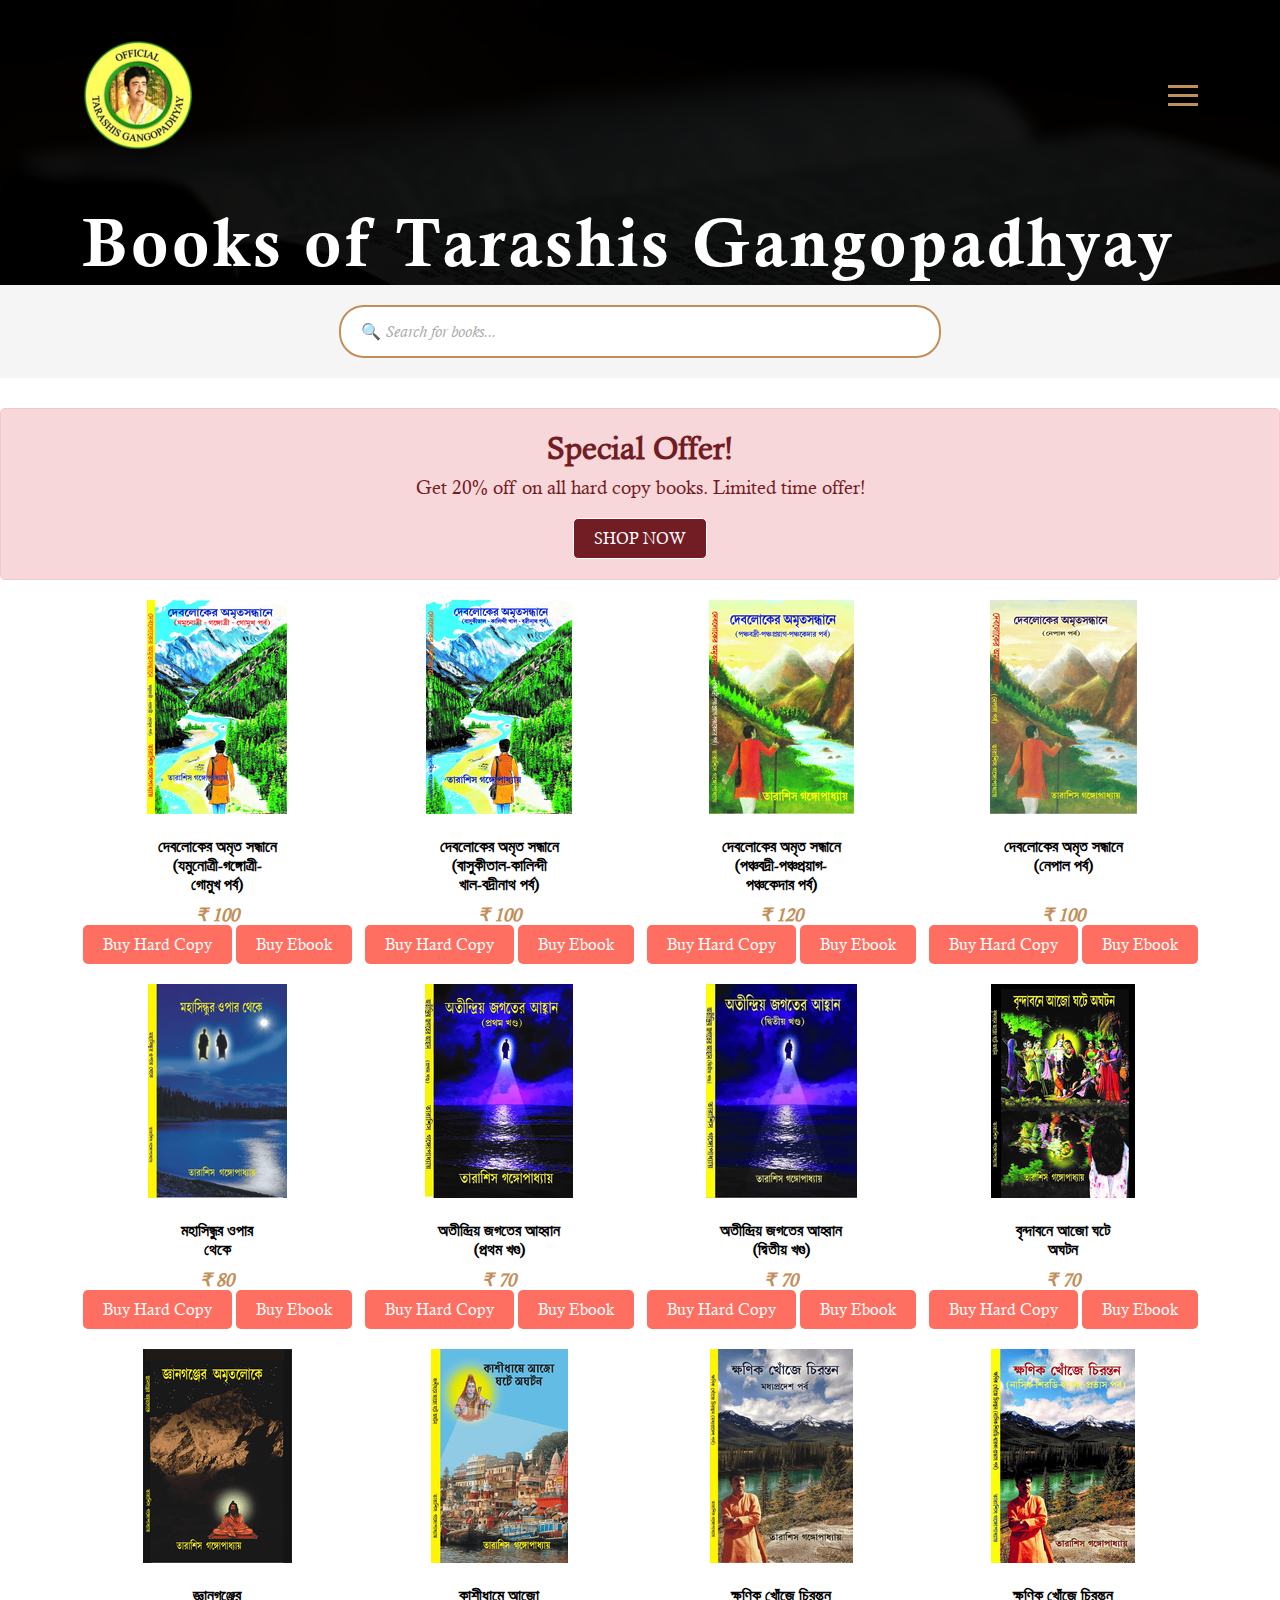
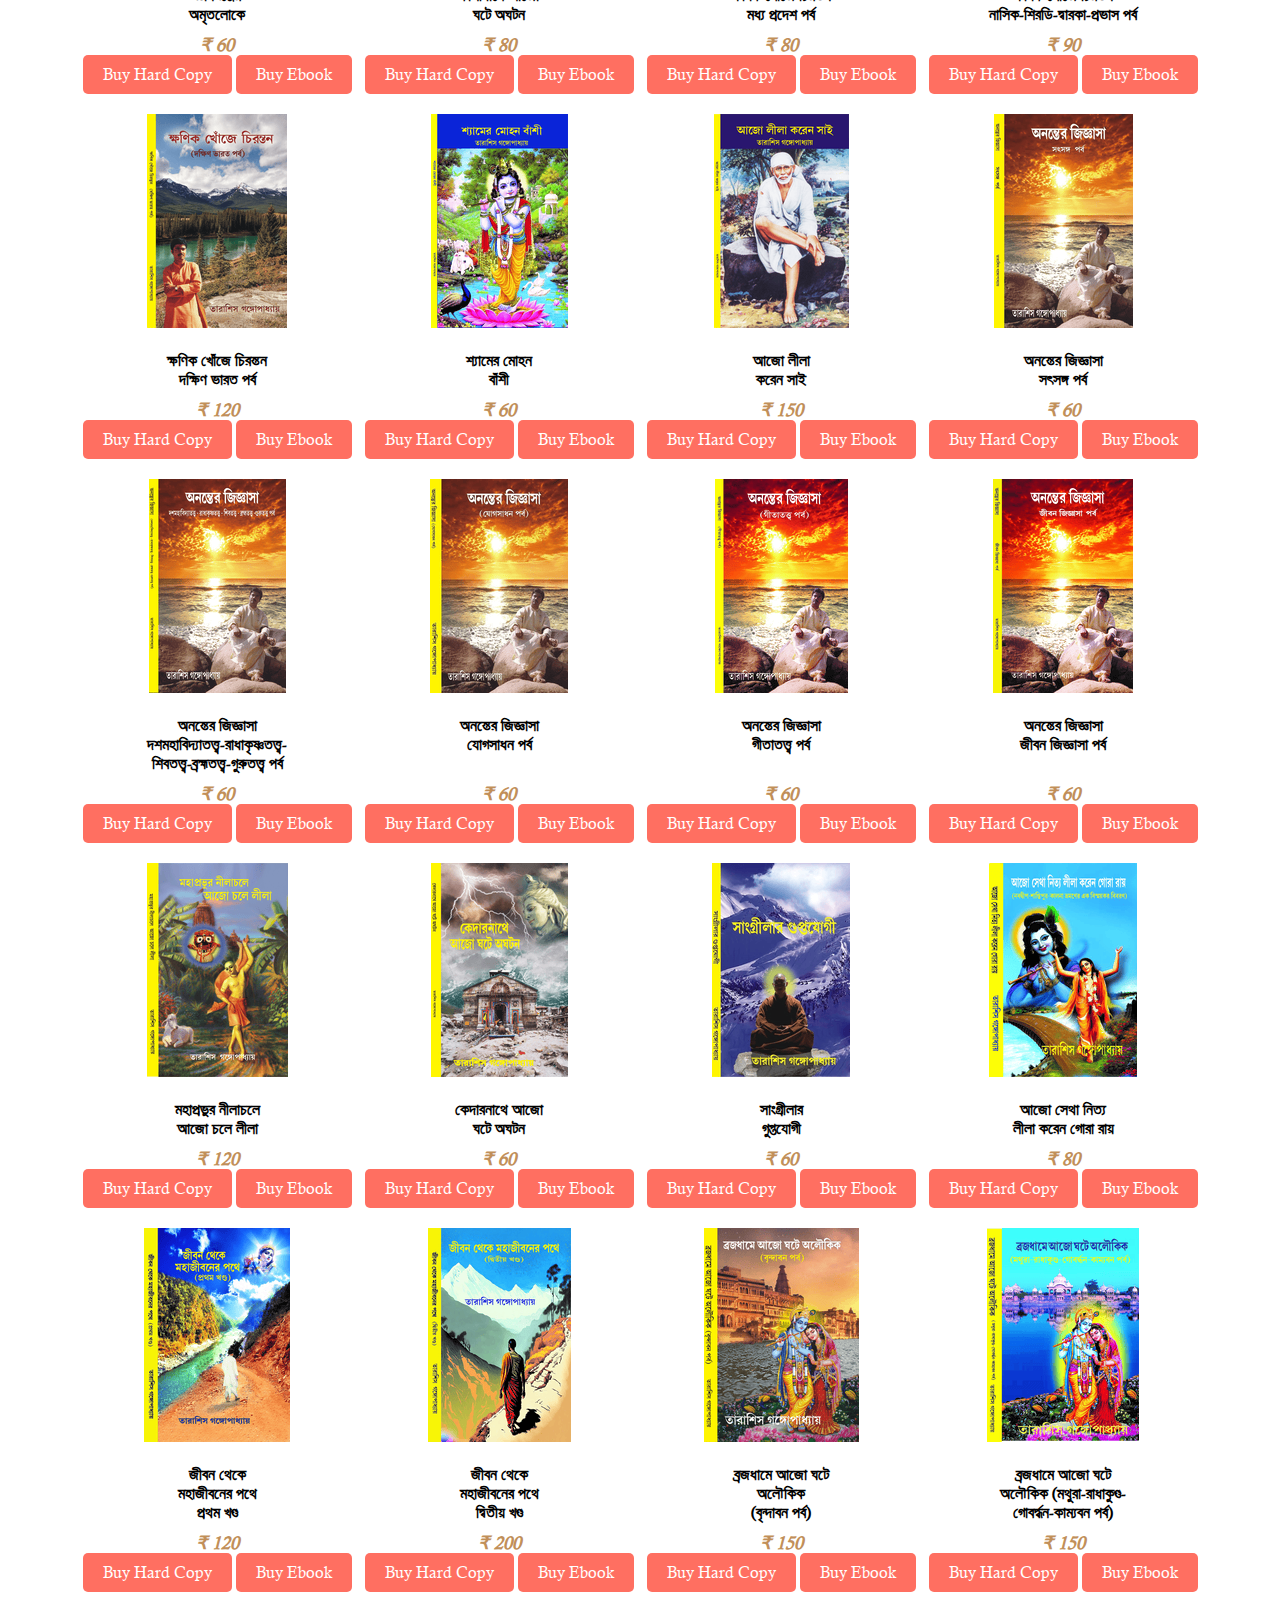
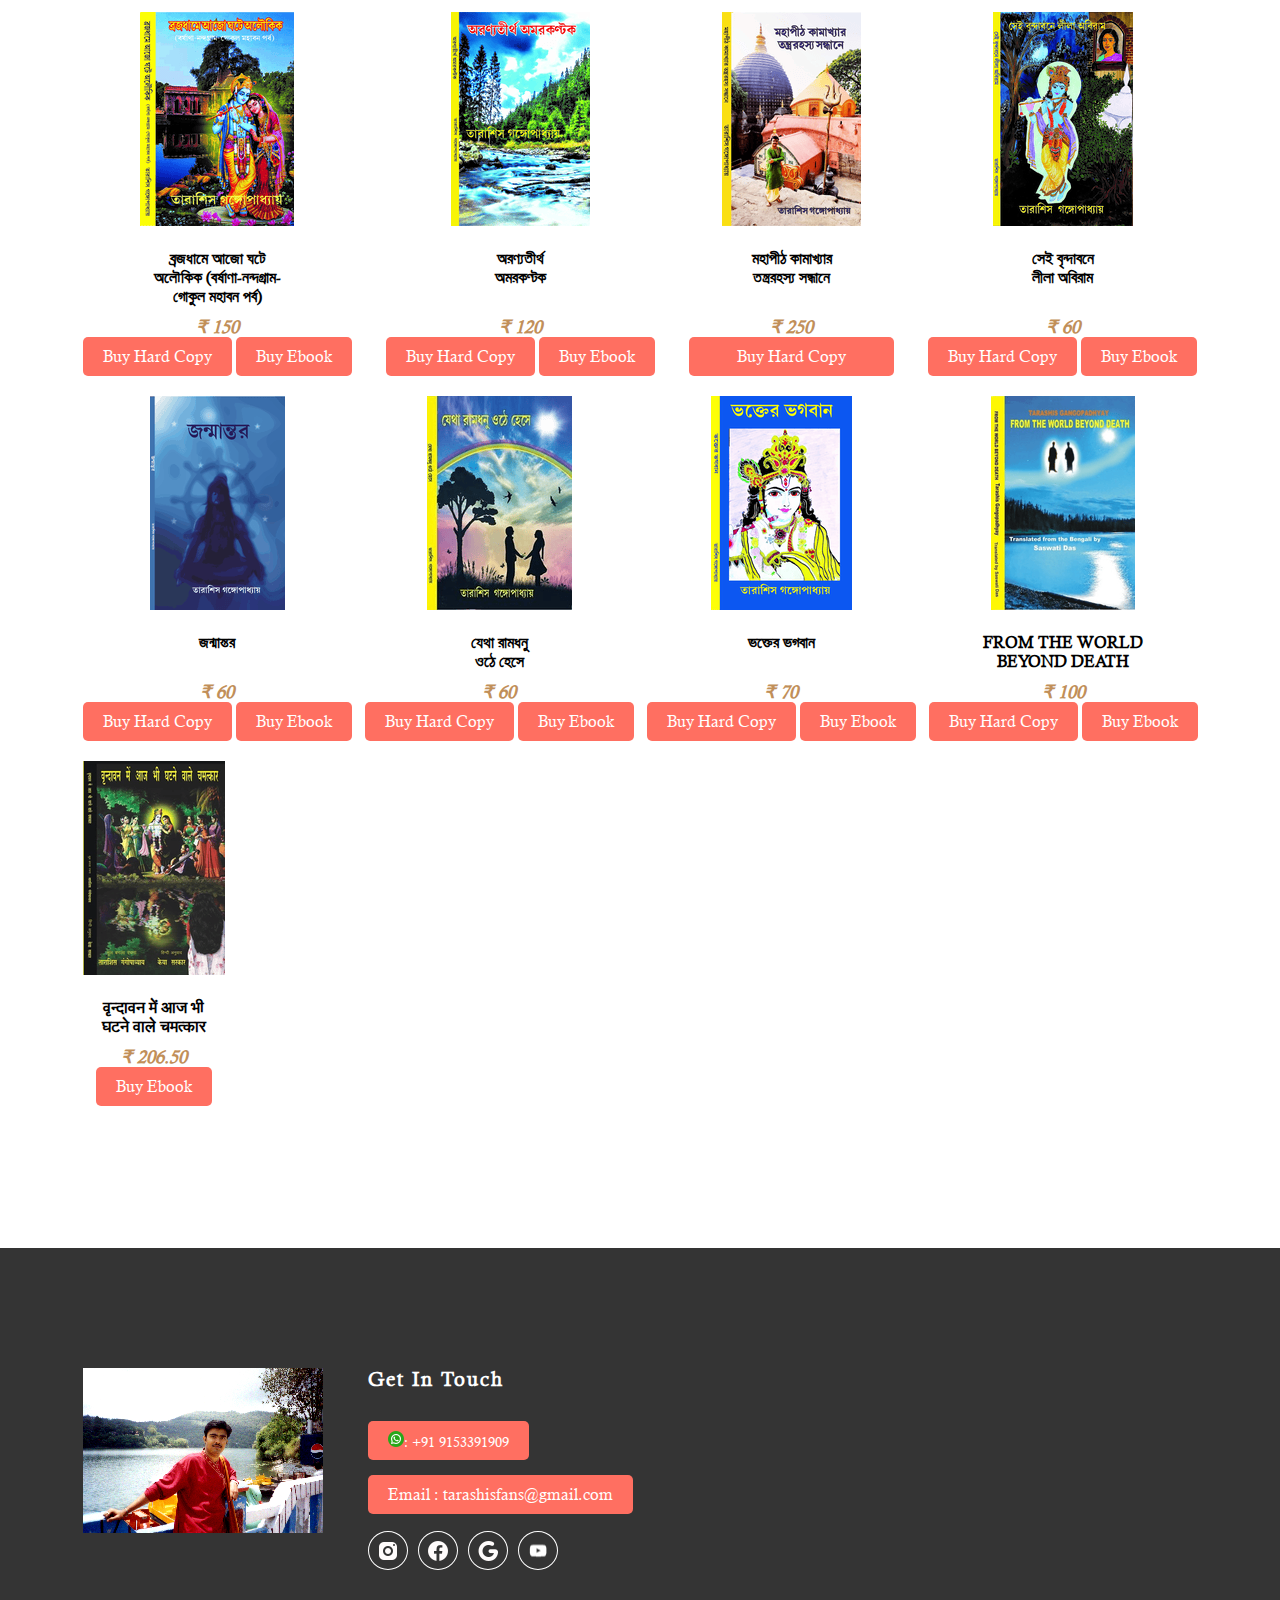
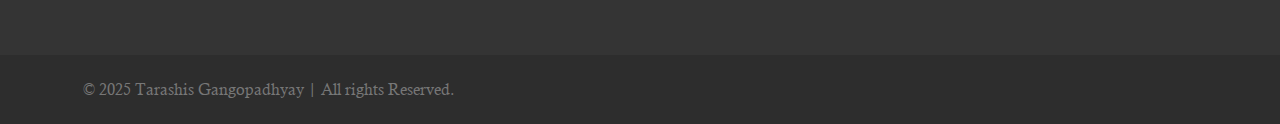
<file: allbook.html>
<!DOCTYPE html>
<html>
<head>
    <meta charset='utf-8'>
    <meta http-equiv='X-UA-Compatible' content='IE=edge'>
    <meta name="viewport" content="width=device-width, initial-scale=1, shrink-to-fit=no">
	<title>Books by Tarashis Gangopadhyay -20% off on all books | মহাসিন্ধুর ওপার থেকে, দেবলোকের অমৃত সন্ধানে, মহাপীঠ কামাখ্যা</title>
    <meta name="description" content="Explore the collection of books by Tarashis Gangopadhyay including মহাসিন্ধুর ওপার থেকে, দেবলোকের অমৃত সন্ধানে, মহাপীঠ কামাখ্যা and more. Buy Hard Copy or Buy Ebook.">
    <meta name="keywords" content="Tarashis Gangopadhyay, মহাসিন্ধুর ওপার থেকে, দেবলোকের অমৃত সন্ধানে, মহাপীঠ কামাখ্যা, books, Buy Hard Copy books, read books online">
    <meta name="author" content="Tarashis Gangopadhyay">
    <link rel="stylesheet" href="css/style.css">
    <link rel="stylesheet" href="css/slick.css">
    <title>Tarashis Gangopadhyay</title>
    <link rel="icon" href="./images/logo.png" type="image/x-icon" />
	<script type="application/ld+json">
		{
		  "@context": "https://schema.org",
		  "@type": "Person",
		  "name": "Tarashis Gangopadhyay",
		  "url": "https://tarashisgangopadhyay.in/",
		  "sameAs": [
			"https://www.facebook.com/tarashisgangopadhyay",
			"https://www.instagram.com/tarashisgangopadhyayofficial",
			"https://www.youtube.com/@tarashisgangopadhyayofficial",
			"https://sites.google.com/site/thebooksoftarashisgangopadhyay/"
		  ],
		  "jobTitle": "Author",
		  "worksFor": {
			"@type": "Organization",
			"name": "Spiritual Books"
		  },
		  "alumniOf": "University of Kolkata",
		  "birthDate": "1972-06-05",
		  "birthPlace": "Kolkata, India",
		  "gender": "Male"
		}
		</script>
</head>
<body>

	<!-- Navigation -->
	<nav class="site-navigation">
		<div class="site-navigation-inner site-container">
			<img src="./images/logo.png" alt="site logo">
			<div class="main-navigation" id="navMenu">
				<ul class="main-navigation__ul">
					<li><a href="index.html">Homepage</a></li>
					<li><a href="allbook.html">Books</a></li>
					<li><a href="about.html">About me</a></li>
					<!-- <li><a href="#">Page 3</a></li>
					<li><a href="#">Page 4</a></li> -->
				</ul>
			</div>
			<div id="myBtn" class="burger-container" onclick="myFunction(this)">
				<div class="bar1"></div>
				<div class="bar2"></div>
				<div class="bar3"></div>
			</div>
			<script>
				function myFunction(x) {
					x.classList.toggle("change");
					var navMenu = document.getElementById("navMenu");
					if (navMenu.style.display === "block") {
						navMenu.style.display = "none";
					} else {
						navMenu.style.display = "block";
					}
				}
			</script>
		</div>
	</nav>
	<!-- Navigation end -->

	<!-- Top banner -->
	<section class="fh5co-top-banner">
		<div class="top-banner__inner site-container">
			<h2 class="top-banner__title">Books of Tarashis Gangopadhyay</h2>
		</div>
	</section>
	<!-- Top banner end -->

    <!-- Search Bar -->
    <section class="search-bar" id="searchBar">
        <div class="site-container">
            <input type="text" id="searchInput" placeholder="🔍 Search for books...">
        </div>
    </section>
	<!-- Search Bar end -->

	<!-- Discount Banner -->
	<section class="discount-banner">
		<div class="site-container">
			<div class="discount-banner__content">
				<h2>Special Offer!</h2>
				<p>Get 20% off on all hard copy books. Limited time offer!</p>
				<a href="https://wa.me/919153391909?text=নমস্কার!%20আমি%20বই%20কিনতে%20চাই।%0A%0Aঅনুগ্রহ%20করে%20আমাকে%20বই%20কিনতে%20সাহায্য%20করুন।" class="brand-button">Shop Now</a>
			</div>
		</div>
	</section>
	<!-- Discount Banner end -->

    <section class="fh5co-books">
        <div class="site-container">
            <div class="books" id="booksContainer">
				<div class="single-book">
					<img src="./images/books/deblok 1 latest.png" alt="দেবলোকের অমৃত সন্ধানে যমুনোত্রী-গঙ্গোত্রী-গোমুখ পর্ব DEBLOKER AMRITA SANDHANE JOMUNATRI GANGATRI GOMUKH PARBA book">
					<h4 class="single-book__title">দেবলোকের অমৃত সন্ধানে<br>(যমুনোত্রী-গঙ্গোত্রী-<br>গোমুখ পর্ব)</h4>
					<span class="single-book__price">₹ 100</span>
					<div class="book-buttons">
						<a href="https://wa.me/919153391909?text=নমস্কার!%20আমি%20দেবলোকের%20অমৃত%20সন্ধানে%20যমুনোত্রী-গঙ্গোত্রী-গোমুখ%20পর্ব%20বইটি%20কিনতে%20চাই।%0A%0Aঅনুগ্রহ%20করে%20আমাকে%20বইটি%20কিনতে%20সাহায্য%20করুন।" class="brand-button-books">Buy Hard Copy</a>
						<a href="https://play.google.com/store/books/details/Tarashis_Gangopadhyay_%E0%A6%A6_%E0%A6%AC%E0%A6%B2_%E0%A6%95_%E0%A6%B0_%E0%A6%85%E0%A6%AE_%E0%A6%A4%E0%A6%B8%E0%A6%A8_%E0%A6%A7_%E0%A6%A8_%E0%A6%AF%E0%A6%AE_%E0%A6%A8_%E0%A6%A4_%E0%A6%B0?id=YgBBEAAAQBAJ" class="brand-button-books">Buy Ebook</a>
					</div>
				</div>
				<div class="single-book">
					<img src="./images/books/deblok 2.png" alt="দেবলোকের অমৃত সন্ধানে বাসুকীতাল-কালিন্দী খাল-বদ্রীনাথ পর্ব DEBLOKER AMRITA SANDHANE BASUKITAL KALINDHI KHAL BADRINATH PARBA book">
					<h4 class="single-book__title">দেবলোকের অমৃত সন্ধানে <br>(বাসুকীতাল-কালিন্দী <br>খাল-বদ্রীনাথ পর্ব)</h4>
					<span class="single-book__price">₹ 100</span>
					<div class="book-buttons">
						<a href="https://wa.me/919153391909?text=নমস্কার!%20আমি%20দেবলোকের%20অমৃত%20সন্ধানে%20বাসুকীতাল-কালিন্দী%20খাল-বদ্রীনাথ%20পর্ব%20বইটি%20কিনতে%20চাই।%0A%0Aঅনুগ্রহ%20করে%20আমাকে%20বইটি%20কিনতে%20সাহায্য%20করুন।" class="brand-button-books">Buy Hard Copy</a>
						<a href="https://play.google.com/store/books/details/Tarashis_Gangopadhyay_%E0%A6%A6_%E0%A6%AC%E0%A6%B2_%E0%A6%95_%E0%A6%B0_%E0%A6%85%E0%A6%AE_%E0%A6%A4%E0%A6%B8%E0%A6%A8_%E0%A6%A7_%E0%A6%A8_%E0%A6%AC_%E0%A6%B8_%E0%A6%95_%E0%A6%A4?id=ggpBEAAAQBAJ" class="brand-button-books">Buy Ebook</a>
					</div>
				</div>
				<div class="single-book">
					<img src="./images/books/DEBLOK3 PANCHABADRI.png" alt="দেবলোকের অমৃত সন্ধানে পঞ্চবদ্রী-পঞ্চপ্রয়াগ-পঞ্চকেদার পর্ব DEBLOKER AMRITA SANDHANE PANCHABADRI PANCHAPROYUG PANCHAKEDAR PARBA book">
					<h4 class="single-book__title">দেবলোকের অমৃত সন্ধানে <br>(পঞ্চবদ্রী-পঞ্চপ্রয়াগ-<br>পঞ্চকেদার পর্ব)</h4>
					<span class="single-book__price">₹ 120</span>
					<div class="book-buttons">
						<a href="https://wa.me/919153391909?text=নমস্কার!%20আমি%20দেবলোকের%20অমৃত%20সন্ধানে%20পঞ্চবদ্রী-পঞ্চপ্রয়াগ-পঞ্চকেদার%20পর্ব%20বইটি%20কিনতে%20চাই।%0A%0Aঅনুগ্রহ%20করে%20আমাকে%20বইটি%20কিনতে%20সাহায্য%20করুন।" class="brand-button-books">Buy Hard Copy</a>
						<a href="https://play.google.com/store/books/details/Tarashis_Gangopadhyay_%E0%A6%A6_%E0%A6%AC%E0%A6%B2_%E0%A6%95_%E0%A6%B0_%E0%A6%85%E0%A6%AE_%E0%A6%A4%E0%A6%B8%E0%A6%A8_%E0%A6%A7_%E0%A6%A8_%E0%A6%AA%E0%A6%9E_%E0%A6%9A%E0%A6%AC%E0%A6%A6_%E0%A6%B0?id=aApBEAAAQBAJ" class="brand-button-books">Buy Ebook</a>
					</div>
				</div>
				<div class="single-book">
					<img src="./images/books/deblok 4 nepal final.png" alt="দেবলোকের অমৃত সন্ধানে নেপাল পর্ব DEBLOKER AMRITA SANDHANE NEPAL PARBA book">
					<h4 class="single-book__title">দেবলোকের অমৃত সন্ধানে <br>(নেপাল পর্ব)<br>&nbsp;</h4>
					<span class="single-book__price">₹ 100</span>
					<div class="book-buttons">
						<a href="https://wa.me/919153391909?text=নমস্কার!%20আমি%20দেবলোকের%20অমৃত%20সন্ধানে%20নেপাল%20পর্ব%20বইটি%20কিনতে%20চাই।%0A%0Aঅনুগ্রহ%20করে%20আমাকে%20বইটি%20কিনতে%20সাহায্য%20করুন।" class="brand-button-books">Buy Hard Copy</a>
						<a href="https://play.google.com/store/books/details/Tarashis_Gangopadhyay_%E0%A6%A6_%E0%A6%AC%E0%A6%B2_%E0%A6%95_%E0%A6%B0_%E0%A6%85%E0%A6%AE_%E0%A6%A4%E0%A6%B8%E0%A6%A8_%E0%A6%A7_%E0%A6%A8_%E0%A6%A8_%E0%A6%AA_%E0%A6%B2_%E0%A6%AA%E0%A6%B0?id=pApBEAAAQBAJ" class="brand-button-books">Buy Ebook</a>
					</div>
				</div>
				<div class="single-book">
					<img src="./images/books/Mahasindhu 2016 (1).png" alt="মহাসিন্ধুর ওপার থেকে MAHASINDHUR OPAR THEKE book">
					<h4 class="single-book__title">মহাসিন্ধুর ওপার <br>থেকে</h4>
					<span class="single-book__price">₹ 80</span>
					<div class="book-buttons">
						<a href="https://wa.me/919153391909?text=নমস্কার!%20আমি%20মহাসিন্ধুর%20ওপার%20থেকে%20বইটি%20কিনতে%20চাই।%0A%0Aঅনুগ্রহ%20করে%20আমাকে%20বইটি%20কিনতে%20সাহায্য%20করুন।" class="brand-button-books">Buy Hard Copy</a>
						<a href="https://play.google.com/store/books/details/Tarashis_Gangopadhyay_%E0%A6%AE%E0%A6%B9_%E0%A6%B8_%E0%A6%A8_%E0%A6%A7_%E0%A6%B0_%E0%A6%93%E0%A6%AA_%E0%A6%B0_%E0%A6%A5_%E0%A6%95?id=E5w9EAAAQBAJ" class="brand-button-books">Buy Ebook</a>
					</div>
				</div>
				<div class="single-book">
					<img src="./images/books/Atindriya_prothom khondo for print.png" alt="অতীন্দ্রিয় জগতের আহ্বান প্রথম খণ্ড ATINDRAYO JAGATER AHABAN VOLUME 1 book">
					<h4 class="single-book__title">অতীন্দ্রিয় জগতের আহ্বান <br>(প্রথম খণ্ড)</h4>
					<span class="single-book__price">₹ 70</span>
					<div class="book-buttons">
						<a href="https://wa.me/919153391909?text=নমস্কার!%20আমি%20অতীন্দ্রিয়%20জগতের%20আহ্বান%20প্রথম%20খণ্ড%20বইটি%20কিনতে%20চাই।%0A%0Aঅনুগ্রহ%20করে%20আমাকে%20বইটি%20কিনতে%20সাহায্য%20করুন।" class="brand-button-books">Buy Hard Copy</a>
						<a href="https://play.google.com/store/books/details/Tarashis_Gangopadhyay_%E0%A6%85%E0%A6%A4_%E0%A6%A8_%E0%A6%A6_%E0%A6%B0_%E0%A7%9F_%E0%A6%9C%E0%A6%97%E0%A6%A4_%E0%A6%B0_%E0%A6%86%E0%A6%B9_%E0%A6%AC_%E0%A6%A8_%E0%A6%AA_%E0%A6%B0%E0%A6%A5?id=v2M9EAAAQBAJ" class="brand-button-books">Buy Ebook</a>
					</div>
				</div>
				<div class="single-book">
					<img src="./images/books/Atindriya_dwitiyo khondo.png" alt="অতীন্দ্রিয় জগতের আহ্বান দ্বিতীয় খণ্ড Atindriyo jagater ahaban Volume 2 book">
					<h4 class="single-book__title">অতীন্দ্রিয় জগতের আহ্বান <br>(দ্বিতীয় খণ্ড)</h4>
					<span class="single-book__price">₹ 70</span>
					<div class="book-buttons">
						<a href="https://wa.me/919153391909?text=নমস্কার!%20আমি%20অতীন্দ্রিয়%20জগতের%20আহ্বান%20দ্বিতীয়%20%20বইটি%20কিনতে%20চাই।%0A%0Aঅনুগ্রহ%20করে%20আমাকে%20বইটি%20কিনতে%20সাহায্য%20করুন।" class="brand-button-books">Buy Hard Copy</a>
						<a href="https://play.google.com/store/books/details/Tarashis_Gangopadhyay_%E0%A6%85%E0%A6%A4_%E0%A6%A8_%E0%A6%A6_%E0%A6%B0_%E0%A7%9F_%E0%A6%9C%E0%A6%97%E0%A6%A4_%E0%A6%B0_%E0%A6%86%E0%A6%B9_%E0%A6%AC_%E0%A6%A8_%E0%A6%A6_%E0%A6%AC?id=68u_EAAAQBAJ" class="brand-button-books">Buy Ebook</a>
					</div>
				</div>
				<div class="single-book">
					<img src="./images/books/brindaban - Cover edition9.png" alt="বৃন্দাবনে আজো ঘটে অঘটন BRINDABANE AJO GHOTE AGHOTON book">
					<h4 class="single-book__title">বৃন্দাবনে আজো ঘটে <br>অঘটন</h4>
					<span class="single-book__price">₹ 70</span>
					<div class="book-buttons">
						<a href="https://wa.me/919153391909?text=নমস্কার!%20আমি%20বৃন্দাবনে%20আজো%20ঘটে%20অঘটন%20বইটি%20কিনতে%20চাই।%0A%0Aঅনুগ্রহ%20করে%20আমাকে%20বইটি%20কিনতে%20সাহায্য%20করুন।" class="brand-button-books">Buy Hard Copy</a>
						<a href="https://play.google.com/store/books/details/Tarashis_Gangopadhyay_%E0%A6%AC_%E0%A6%A8_%E0%A6%A6_%E0%A6%AC%E0%A6%A8_%E0%A6%86%E0%A6%9C_%E0%A6%98%E0%A6%9F_%E0%A6%85%E0%A6%98%E0%A6%9F%E0%A6%A8?id=4Jc9EAAAQBAJ" class="brand-button-books">Buy Ebook</a>
					</div>
				</div>
				<div class="single-book">
					<img src="./images/books/Gyangange.png" alt="জ্ঞানগঞ্জের অমৃতলোকে GANGANJER AMRITOLOKE book">
					<h4 class="single-book__title">জ্ঞানগঞ্জের <br>অমৃতলোকে</h4>
					<span class="single-book__price">₹ 60</span>
					<div class="book-buttons">
						<a href="https://wa.me/919153391909?text=নমস্কার!%20আমি%20জ্ঞানগঞ্জের%20অমৃতলোকে%20বইটি%20কিনতে%20চাই।%0A%0Aঅনুগ্রহ%20করে%20আমাকে%20বইটি%20কিনতে%20সাহায্য%20করুন।" class="brand-button-books">Buy Hard Copy</a>
						<a href="https://play.google.com/store/books/details/Tarashis_Gangopadhyay_%E0%A6%9C_%E0%A6%9E_%E0%A6%A8%E0%A6%97%E0%A6%9E_%E0%A6%9C_%E0%A6%B0_%E0%A6%85%E0%A6%AE_%E0%A6%A4%E0%A6%B2_%E0%A6%95?id=pRRIEAAAQBAJ" class="brand-button-books">Buy Ebook</a>
					</div>
				</div>
				<div class="single-book">
					<img src="./images/books/Kashi.png" alt="কাশীধামে আজো ঘটে অঘটন KASHIDHAME AJO GHATE AGHATAN book">
					<h4 class="single-book__title">কাশীধামে আজো <br>ঘটে অঘটন</h4>
					<span class="single-book__price">₹ 80</span>
					<div class="book-buttons">
						<a href="https://wa.me/919153391909?text=নমস্কার!%20আমি%20কাশীধামে%20আজো%20ঘটে%20অঘটন%20বইটি%20কিনতে%20চাই।%0A%0Aঅনুগ্রহ%20করে%20আমাকে%20বইটি%20কিনতে%20সাহায্য%20করুন।" class="brand-button-books">Buy Hard Copy</a>
						<a href="https://play.google.com/store/books/details/Tarashis_Gangopadhyay_%E0%A6%95_%E0%A6%B6_%E0%A6%A7_%E0%A6%AE_%E0%A6%86%E0%A6%9C_%E0%A6%98%E0%A6%9F_%E0%A6%85%E0%A6%98%E0%A6%9F%E0%A6%A8?id=mX89EAAAQBAJ" class="brand-button-books">Buy Ebook</a>
					</div>
				</div>
				<div class="single-book">
					<img src="./images/books/khoniik 1.png" alt="ক্ষণিক খোঁজে চিরন্তন মধ্য প্রদেশ পর্ব KHONIK KHOJE CHITTARANJAN MADHA PRADESH PARBA book">
					<h4 class="single-book__title">ক্ষণিক খোঁজে চিরন্তন <br>মধ্য প্রদেশ পর্ব</h4>
					<span class="single-book__price">₹ 80</span>
					<div class="book-buttons">
						<a href="https://wa.me/919153391909?text=নমস্কার!%20আমি%20ক্ষণিক%20খোঁজে%20চিরন্তন%20মধ্য%20প্রদেশ%20পর্ব%20বইটি%20কিনতে%20চাই।%0A%0Aঅনুগ্রহ%20করে%20আমাকে%20বইটি%20কিনতে%20সাহায্য%20করুন।" class="brand-button-books">Buy Hard Copy</a>
						<a href="https://play.google.com/store/books/details/Tarashis_Gangopadhyay_%E0%A6%95_%E0%A6%B7%E0%A6%A3_%E0%A6%95_%E0%A6%96_%E0%A6%9C_%E0%A6%9A_%E0%A6%B0%E0%A6%A8_%E0%A6%A4%E0%A6%A8_%E0%A6%AE%E0%A6%A7_%E0%A6%AF%E0%A6%AA_%E0%A6%B0%E0%A6%A6?id=jAtBEAAAQBAJ" class="brand-button-books">Buy Ebook</a>
					</div>
				</div>
				<div class="single-book">
					<img src="./images/books/khonik 2.png" alt="ক্ষণিক খোঁজে চিরন্তন নাসিক-শিরডি-দ্বারকা-প্রভাস পর্ব KHONIK KHOJE CHITTARANJAN NASHIK SIRDI DWARKA PROBHAS PARBA book">
					<h4 class="single-book__title">ক্ষণিক খোঁজে চিরন্তন <br>নাসিক-শিরডি-দ্বারকা-প্রভাস পর্ব</h4>
					<span class="single-book__price">₹ 90</span>
					<div class="book-buttons">
						<a href="https://wa.me/919153391909?text=নমস্কার!%20আমি%20ক্ষণিক%20খোঁজে%20চিরন্তন%20নাসিক-শিরডি-দ্বারকা-প্রভাস%20পর্ব%20বইটি%20কিনতে%20চাই।%0A%0Aঅনুগ্রহ%20করে%20আমাকে%20বইটি%20কিনতে%20সাহায্য%20করুন।" class="brand-button-books">Buy Hard Copy</a>
						<a href="https://play.google.com/store/books/details/Tarashis_Gangopadhyay_%E0%A6%95_%E0%A6%B7%E0%A6%A3_%E0%A6%95_%E0%A6%96_%E0%A6%9C_%E0%A6%9A_%E0%A6%B0%E0%A6%A8_%E0%A6%A4%E0%A6%A8_%E0%A6%A8_%E0%A6%B8_%E0%A6%95_%E0%A6%B6_%E0%A6%B0?id=iiRBEAAAQBAJ" class="brand-button-books">Buy Ebook</a>
					</div>
				</div>
				<div class="single-book">
					<img src="./images/books/khoinik 3.png" alt="ক্ষণিক খোঁজে চিরন্তন দক্ষিণ ভারত পর্ব KHONIK KHOJE CHITTARANJAN DAKSHIN BHARAT PARBA book">
					<h4 class="single-book__title">ক্ষণিক খোঁজে চিরন্তন <br>দক্ষিণ ভারত পর্ব</h4>
					<span class="single-book__price">₹ 120</span>
					<div class="book-buttons">
						<a href="https://wa.me/919153391909?text=নমস্কার!%20আমি%20ক্ষণিক%20খোঁজে%20চিরন্তন%20দক্ষিণ%20ভারত%20পর্ব%20বইটি%20কিনতে%20চাই।%0A%0Aঅনুগ্রহ%20করে%20আমাকে%20বইটি%20কিনতে%20সাহায্য%20করুন।" class="brand-button-books">Buy Hard Copy</a>
						<a href="https://play.google.com/store/books/details/Tarashis_Gangopadhyay_%E0%A6%95_%E0%A6%B7%E0%A6%A3_%E0%A6%95_%E0%A6%96_%E0%A6%9C_%E0%A6%9A_%E0%A6%B0%E0%A6%A8_%E0%A6%A4%E0%A6%A8_%E0%A6%A6%E0%A6%95_%E0%A6%B7_%E0%A6%A3_%E0%A6%AD?id=4CRBEAAAQBAJ" class="brand-button-books">Buy Ebook</a>
					</div>
				</div>
				<div class="single-book">
					<img src="./images/books/SHYAMER MOHAN BANSHI FINAL.png" alt="শ্যামের মোহন বাঁশী SHAMER MOHON BANSHI book">
					<h4 class="single-book__title">শ্যামের মোহন <br>বাঁশী</h4>
					<span class="single-book__price">₹ 60</span>
					<div class="book-buttons">
						<a href="https://wa.me/919153391909?text=নমস্কার!%20আমি%20শ্যামের%20মোহন%20বাঁশী%20বইটি%20কিনতে%20চাই।%0A%0Aঅনুগ্রহ%20করে%20আমাকে%20বইটি%20কিনতে%20সাহায্য%20করুন।" class="brand-button-books">Buy Hard Copy</a>
						<a href="https://play.google.com/store/books/details/Tarashis_Gangopadhyay_%E0%A6%B6_%E0%A6%AF_%E0%A6%AE_%E0%A6%B0_%E0%A6%AE_%E0%A6%B9%E0%A6%A8_%E0%A6%AC_%E0%A6%B6?id=PBE8EAAAQBAJ" class="brand-button-books">Buy Ebook</a>
					</div>
				</div>
				<div class="single-book">
					<img src="./images/books/ajo leela koren sai..cover 2.png" alt="আজো লীলা করেন সাই AJO LILA KOREN SAI book">
					<h4 class="single-book__title">আজো লীলা <br>করেন সাই</h4>
					<span class="single-book__price">₹ 150</span>
					<div class="book-buttons">
						<a href="https://wa.me/919153391909?text=নমস্কার!%20আমি%20আজো%20লীলা%20করেন%20সাই%20বইটি%20কিনতে%20চাই।%0A%0Aঅনুগ্রহ%20করে%20আমাকে%20বইটি%20কিনতে%20সাহায্য%20করুন।" class="brand-button-books">Buy Hard Copy</a>
						<a href="https://play.google.com/store/books/details/Tarashis_Gangopadhyay_%E0%A6%86%E0%A6%9C_%E0%A6%B2_%E0%A6%B2_%E0%A6%95%E0%A6%B0_%E0%A6%A8_%E0%A6%B8_%E0%A6%87?id=JGM9EAAAQBAJ" class="brand-button-books">Buy Ebook</a>
					</div>
				</div>
				<div class="single-book">
					<img src="./images/books/ananta 1.png" alt="অনন্তের জিজ্ঞাসা সৎসঙ্গ পর্ব ANANTER JIGYASA SATSANGA PARBA book">
					<h4 class="single-book__title">অনন্তের জিজ্ঞাসা <br>সৎসঙ্গ পর্ব</h4>
					<span class="single-book__price">₹ 60</span>
					<div class="book-buttons">
						<a href="https://wa.me/919153391909?text=নমস্কার!%20আমি%20অনন্তের%20জিজ্ঞাসা%20সৎসঙ্গ%20পর্ব%20বইটি%20কিনতে%20চাই।%0A%0Aঅনুগ্রহ%20করে%20আমাকে%20বইটি%20কিনতে%20সাহায্য%20করুন।" class="brand-button-books">Buy Hard Copy</a>
						<a href="https://play.google.com/store/books/details/Tarashis_Gangopadhyay_%E0%A6%85%E0%A6%A8%E0%A6%A8_%E0%A6%A4_%E0%A6%B0_%E0%A6%9C_%E0%A6%9C_%E0%A6%9E_%E0%A6%B8_%E0%A6%B8%E0%A7%8E%E0%A6%B8%E0%A6%99_%E0%A6%97_%E0%A6%AA%E0%A6%B0_%E0%A6%AC?id=gRE8EAAAQBAJ" class="brand-button-books">Buy Ebook</a>
					</div>
				</div>
				<div class="single-book">
					<img src="./images/books/AnanterTwo_Cover.png" alt="অনন্তের জিজ্ঞাসা দশমহাবিদ্যাতত্ত্ব-রাধাকৃষ্ণতত্ত্ব-শিবতত্ত্ব-ব্রহ্মতত্ত্ব-গুরুতত্ত্ব পর্ব ANANTER JIGYASA DASHMAHABIDHATATTA RADHAKRISHNATATTA SHIBTATTA BHRAMATATTA GURUTATTA PARBA book">
					<h4 class="single-book__title">অনন্তের জিজ্ঞাসা <br>দশমহাবিদ্যাতত্ত্ব-রাধাকৃষ্ণতত্ত্ব-<br>শিবতত্ত্ব-ব্রহ্মতত্ত্ব-গুরুতত্ত্ব পর্ব</h4>
					<span class="single-book__price">₹ 60</span>
					<div class="book-buttons">
						<a href="https://wa.me/919153391909?text=নমস্কার!%20আমি%20অনন্তের%20জিজ্ঞাসা%20দশমহাবিদ্যাতত্ত্ব-রাধাকৃষ্ণতত্ত্ব-শিবতত্ত্ব-ব্রহ্মতত্ত্ব-গুরুতত্ত্ব%20পর্ব%20বইটি%20কিনতে%20চাই।%0A%0Aঅনুগ্রহ%20করে%20আমাকে%20বইটি%20কিনতে%20সাহায্য%20করুন।" class="brand-button-books">Buy Hard Copy</a>
						<a href="https://play.google.com/store/books/details/Tarashis_Gangopadhyay_%E0%A6%85%E0%A6%A8%E0%A6%A8_%E0%A6%A4_%E0%A6%B0_%E0%A6%9C_%E0%A6%9C_%E0%A6%9E_%E0%A6%B8_%E0%A6%A6%E0%A6%B6%E0%A6%AE%E0%A6%B9_%E0%A6%AC_%E0%A6%A6_%E0%A6%AF_%E0%A6%A4?id=YxI8EAAAQBAJ" class="brand-button-books">Buy Ebook</a>
					</div>
				</div>
				<div class="single-book">
					<img src="./images/books/ananta yogsadhan porbo.png" alt="অনন্তের জিজ্ঞাসা যোগসাধন পর্ব ANANTER JIGYASA JOGSADHAN PARBA book">
					<h4 class="single-book__title">অনন্তের জিজ্ঞাসা <br>যোগসাধন পর্ব<br>&nbsp;</h4>
					<span class="single-book__price">₹ 60</span>
					<div class="book-buttons">
						<a href="https://wa.me/919153391909?text=নমস্কার!%20আমি%20অনন্তের%20জিজ্ঞাসা%20যোগসাধন%20পর্ব%20বইটি%20কিনতে%20চাই।%0A%0Aঅনুগ্রহ%20করে%20আমাকে%20বইটি%20কিনতে%20সাহায্য%20করুন।" class="brand-button-books">Buy Hard Copy</a>
						<a href="https://play.google.com/store/books/details/Tarashis_Gangopadhyay_%E0%A6%85%E0%A6%A8%E0%A6%A8_%E0%A6%A4_%E0%A6%B0_%E0%A6%9C_%E0%A6%9C_%E0%A6%9E_%E0%A6%B8_%E0%A6%AF_%E0%A6%97%E0%A6%B8_%E0%A6%A7%E0%A6%A8_%E0%A6%AA%E0%A6%B0_%E0%A6%AC?id=Py48EAAAQBAJ" class="brand-button-books">Buy Ebook</a>
					</div>
				</div>
				<div class="single-book">
					<img src="./images/books/Ananter jigyasa4_.png" alt="অনন্তের জিজ্ঞাসা গীতাতত্ত্ব পর্ব ANANTER JIGYASA GITATATTO PARBA book">
					<h4 class="single-book__title">অনন্তের জিজ্ঞাসা <br>গীতাতত্ত্ব পর্ব<br>&nbsp;</h4>
					<span class="single-book__price">₹ 60</span>
					<div class="book-buttons">
						<a href="https://wa.me/919153391909?text=নমস্কার!%20আমি%20অনন্তের%20জিজ্ঞাসা%20গীতাতত্ত্ব%20পর্ব%20বইটি%20কিনতে%20চাই।%0A%0Aঅনুগ্রহ%20করে%20আমাকে%20বইটি%20কিনতে%20সাহায্য%20করুন।" class="brand-button-books">Buy Hard Copy</a>
						<a href="https://play.google.com/store/books/details/Tarashis_Gangopadhyay_%E0%A6%85%E0%A6%A8%E0%A6%A8_%E0%A6%A4_%E0%A6%B0_%E0%A6%9C_%E0%A6%9C_%E0%A6%9E_%E0%A6%B8_%E0%A6%97_%E0%A6%A4_%E0%A6%A4%E0%A6%A4_%E0%A6%A4_%E0%A6%AC_%E0%A6%AA?id=RS48EAAAQBAJ" class="brand-button-books">Buy Ebook</a>
					</div>
				</div>
				<div class="single-book">
					<img src="./images/books/Ananter_5 latest.png" alt="অনন্তের জিজ্ঞাসা জীবন জিজ্ঞাসা পর্ব ANANTER JIGYASA JIBAN JIGYASA PARBA book">
					<h4 class="single-book__title">অনন্তের জিজ্ঞাসা <br>জীবন জিজ্ঞাসা পর্ব<br>&nbsp;</h4>
					<span class="single-book__price">₹ 60</span>
					<div class="book-buttons">
						<a href="https://wa.me/919153391909?text=নমস্কার!%20আমি%20অনন্তের%20জিজ্ঞাসা%20জীবন%20জিজ্ঞাসা%20পর্ব%20বইটি%20কিনতে%20চাই।%0A%0Aঅনুগ্রহ%20করে%20আমাকে%20বইটি%20কিনতে%20সাহায্য%20করুন।" class="brand-button-books">Buy Hard Copy</a>
						<a href="https://play.google.com/store/books/details/Tarashis_Gangopadhyay_%E0%A6%85%E0%A6%A8%E0%A6%A8_%E0%A6%A4_%E0%A6%B0_%E0%A6%9C_%E0%A6%9C_%E0%A6%9E_%E0%A6%B8_%E0%A6%9C_%E0%A6%AC%E0%A6%A8_%E0%A6%9C_%E0%A6%9C_%E0%A6%9E_%E0%A6%B8?id=SEJIEAAAQBAJ" class="brand-button-books">Buy Ebook</a>
					</div>
				</div>
				<div class="single-book">
					<img src="./images/books/Mahaprabhu_1.png" alt="মহাপ্রভুর নীলাচলে আজো চলে লীলা MAHAPRABHUR NILACHOLE AJO CHOLE LILA book">
					<h4 class="single-book__title">মহাপ্রভুর নীলাচলে <br>আজো চলে লীলা</h4>
					<span class="single-book__price">₹ 120</span>
					<div class="book-buttons">
						<a href="https://wa.me/919153391909?text=নমস্কার!%20আমি%20মহাপ্রভুর%20নীলাচলে%20আজো%20চলে%20লীলা%20বইটি%20কিনতে%20চাই।%0A%0Aঅনুগ্রহ%20করে%20আমাকে%20বইটি%20কিনতে%20সাহায্য%20করুন।" class="brand-button-books">Buy Hard Copy</a>
						<a href="https://play.google.com/store/books/details/Tarashis_Gangopadhyay_%E0%A6%AE%E0%A6%B9_%E0%A6%AA_%E0%A6%B0%E0%A6%AD_%E0%A6%B0_%E0%A6%A8_%E0%A6%B2_%E0%A6%9A%E0%A6%B2_%E0%A6%86%E0%A6%9C_%E0%A6%9A%E0%A6%B2_%E0%A6%B2_%E0%A6%B2?id=M2o9EAAAQBAJ" class="brand-button-books">Buy Ebook</a>
					</div>
				</div>
				<div class="single-book">
					<img src="./images/books/Kedernath_Cover.png" alt="কেদারনাথে আজো ঘটে অঘটন KEDARNATHA AJO GHATE AGHATAN book">
					<h4 class="single-book__title">কেদারনাথে আজো <br>ঘটে অঘটন</h4>
					<span class="single-book__price">₹ 60</span>
					<div class="book-buttons">
						<a href="https://wa.me/919153391909?text=নমস্কার!%20আমি%20কেদারনাথে%20আজো%20ঘটে%20অঘটন%20বইটি%20কিনতে%20চাই।%0A%0Aঅনুগ্রহ%20করে%20আমাকে%20বইটি%20কিনতে%20সাহায্য%20করুন।" class="brand-button-books">Buy Hard Copy</a>
						<a href="https://play.google.com/store/books/details/Tarashis_Gangopadhyay_%E0%A6%95_%E0%A6%A6_%E0%A6%B0%E0%A6%A8_%E0%A6%A5_%E0%A6%86%E0%A6%9C_%E0%A6%98%E0%A6%9F_%E0%A6%85%E0%A6%98%E0%A6%9F%E0%A6%A8?id=iV09EAAAQBAJ" class="brand-button-books">Buy Ebook</a>
					</div>
				</div>
				<div class="single-book">
					<img src="./images/books/sangrila.png" alt="সাংগ্রীলার গুপ্তযোগী SANGRILAR GUPTAYOGI book">
					<h4 class="single-book__title">সাংগ্রীলার <br>গুপ্তযোগী</h4>
					<span class="single-book__price">₹ 60</span>
					<div class="book-buttons">
						<a href="https://wa.me/919153391909?text=নমস্কার!%20আমি%20সাংগ্রীলার%20গুপ্তযোগী%20বইটি%20কিনতে%20চাই।%0A%0Aঅনুগ্রহ%20করে%20আমাকে%20বইটি%20কিনতে%20সাহায্য%20করুন।" class="brand-button-books">Buy Hard Copy</a>
						<a href="https://play.google.com/store/books/details/Tarashis_Gangopadhyay_%E0%A6%B8_%E0%A6%97_%E0%A6%B0_%E0%A6%B2_%E0%A6%B0_%E0%A6%97_%E0%A6%AA_%E0%A6%A4%E0%A6%AF_%E0%A6%97?id=6GY8EAAAQBAJ" class="brand-button-books">Buy Ebook</a>
					</div>
				</div>
				<div class="single-book">
					<img src="./images/books/GoraRoy.png" alt="আজো সেথা নিত্য লীলা করেন গোরা রায় AJO SETHA NITTO LILA KOREN GORA RAY book">
					<h4 class="single-book__title">আজো সেথা নিত্য <br>লীলা করেন গোরা রায়</h4>
					<span class="single-book__price">₹ 80</span>
					<div class="book-buttons">
						<a href="https://wa.me/919153391909?text=নমস্কার!%20আমি%20আজো%20সেথা%20নিত্য%20লীলা%20করেন%20গোরা%20রায়%20বইটি%20কিনতে%20চাই।%0A%0Aঅনুগ্রহ%20করে%20আমাকে%20বইটি%20কিনতে%20সাহায্য%20করুন।" class="brand-button-books">Buy Hard Copy</a>
						<a href="https://play.google.com/store/books/details/Tarashis_Gangopadhyay_%E0%A6%86%E0%A6%9C_%E0%A6%B8_%E0%A6%A5_%E0%A6%A8_%E0%A6%A4_%E0%A6%AF_%E0%A6%B2_%E0%A6%B2_%E0%A6%95%E0%A6%B0_%E0%A6%A8_%E0%A6%97_%E0%A6%B0_%E0%A6%B0?id=62k9EAAAQBAJ" class="brand-button-books">Buy Ebook</a>
					</div>
				</div>
				<div class="single-book">
					<img src="./images/books/Jiban_Thake_MahaJiban (vol 1).png" alt="জীবন থেকে মহাজীবনের পথে প্রথম খণ্ড JIBAN THEKE MAHAJIBANER PATHE VOLUME 1 book">
					<h4 class="single-book__title">জীবন থেকে <br>মহাজীবনের পথে <br>প্রথম খণ্ড</h4>
					<span class="single-book__price">₹ 120</span>
					<div class="book-buttons">
						<a href="https://wa.me/919153391909?text=নমস্কার!%20আমি%20জীবন%20থেকে%20মহাজীবনের%20পথে%20প্রথম%20খণ্ড%20বইটি%20কিনতে%20চাই।%0A%0Aঅনুগ্রহ%20করে%20আমাকে%20বইটি%20কিনতে%20সাহায্য%20করুন।" class="brand-button-books">Buy Hard Copy</a>
						<a href="https://play.google.com/store/books/details/Tarashis_Gangopadhyay_%E0%A6%9C_%E0%A6%AC%E0%A6%A8_%E0%A6%A5_%E0%A6%95_%E0%A6%AE%E0%A6%B9_%E0%A6%9C_%E0%A6%AC%E0%A6%A8_%E0%A6%B0_%E0%A6%AA%E0%A6%A5?id=sSs8EAAAQBAJ" class="brand-button-books">Buy Ebook</a>
					</div>
				</div>
				<div class="single-book">
					<img src="./images/books/Jiban Theke Mahajibener Patha vol 2 .png" alt="জীবন থেকে মহাজীবনের পথে দ্বিতীয় খণ্ড Jiban Theke Mahajibaner Pathe Volume 2 book">
					<h4 class="single-book__title">জীবন থেকে <br>মহাজীবনের পথে <br>দ্বিতীয় খণ্ড</h4>
					<span class="single-book__price">₹ 200</span>
					<div class="book-buttons">
						<a href="https://wa.me/919153391909?text=নমস্কার!%20আমি%20জীবন%20থেকে%20মহাজীবনের%20পথে%20দ্বিতীয়%20খণ্ড%20বইটি%20কিনতে%20চাই।%0A%0Aঅনুগ্রহ%20করে%20আমাকে%20বইটি%20কিনতে%20সাহায্য%20করুন।" class="brand-button-books">Buy Hard Copy</a>
						<a href="https://play.google.com/store/books/details/Tarashis_Gangopadhyay_%E0%A6%9C_%E0%A6%AC%E0%A6%A8_%E0%A6%A5_%E0%A6%95_%E0%A6%AE%E0%A6%B9_%E0%A6%9C_%E0%A6%AC%E0%A6%A8_%E0%A6%B0_%E0%A6%AA%E0%A6%A5_%E0%A6%A6_%E0%A6%AC_%E0%A6%A4?id=Gw0CEQAAQBAJ&fbclid=IwAR39XVnjlMXvOohvTH0tfNgP6bDxslnYOq09-RkMzaI_u7sRsqJxTcUblQw" class="brand-button-books">Buy Ebook</a>
					</div>
				</div>
				<div class="single-book">
					<img src="./images/books/Brajo Dhama Ajo Ghata Aloukik.png" alt="ব্রজধামে আজো ঘটে অলৌকিক বৃন্দাবন পর্ব BRAJADHAME AJO GHOTE ALUKIK BRINDABAN PARBA book">
					<h4 class="single-book__title">ব্রজধামে আজো ঘটে <br>অলৌকিক <br>(বৃন্দাবন পর্ব)</h4>
					<span class="single-book__price">₹ 150</span>
					<div class="book-buttons">
						<a href="https://wa.me/919153391909?text=নমস্কার!%20আমি%20ব্রজধামে%20আজো%20ঘটে%20অলৌকিক%20বৃন্দাবন%20পর্ব%20বইটি%20কিনতে%20চাই।%0A%0Aঅনুগ্রহ%20করে%20আমাকে%20বইটি%20কিনতে%20সাহায্য%20করুন।" class="brand-button-books">Buy Hard Copy</a>
						<a href="https://play.google.com/store/books/details/Tarashis_Gangopadhyay_%E0%A6%AC_%E0%A6%B0%E0%A6%9C%E0%A6%A7_%E0%A6%AE_%E0%A6%86%E0%A6%9C_%E0%A6%98%E0%A6%9F_%E0%A6%85%E0%A6%B2_%E0%A6%95_%E0%A6%95_%E0%A6%AC_%E0%A6%A8_%E0%A6%A6_%E0%A6%AC?id=Emc8EAAAQBAJ" class="brand-button-books">Buy Ebook</a>
					</div>
				</div>
				<div class="single-book">
					<img src="./images/books/brajadhame 2.png" alt="ব্রজধামে আজো ঘটে অলৌকিক মথুরা-রাধাকুণ্ড-গোবর্দ্ধন-কাম্যবন পর্ব BRAJADHAME AJO GHOTE ALUKIK MATHURA RADHAKUNDA GOBARDHAN KAMYOBAN PARBA book">
					<h4 class="single-book__title">ব্রজধামে আজো ঘটে <br>অলৌকিক (মথুরা-রাধাকুণ্ড-<br>গোবর্দ্ধন-কাম্যবন পর্ব)</h4>
					<span class="single-book__price">₹ 150</span>
					<div class="book-buttons">
						<a href="https://wa.me/919153391909?text=নমস্কার!%20আমি%20ব্রজধামে%20আজো%20ঘটে%20অলৌকিক%20মথুরা-রাধাকুণ্ড-গোবর্দ্ধন-কাম্যবন%20পর্ব%20বইটি%20কিনতে%20চাই।%0A%0Aঅনুগ্রহ%20করে%20আমাকে%20বইটি%20কিনতে%20সাহায্য%20করুন।" class="brand-button-books">Buy Hard Copy</a>
						<a href="https://play.google.com/store/books/details/Tarashis_Gangopadhyay_%E0%A6%AC_%E0%A6%B0%E0%A6%9C%E0%A6%A7_%E0%A6%AE_%E0%A6%86%E0%A6%9C_%E0%A6%98%E0%A6%9F_%E0%A6%85%E0%A6%B2_%E0%A6%95_%E0%A6%95_%E0%A6%AE%E0%A6%A5_%E0%A6%B0_%E0%A6%B0?id=OGg8EAAAQBAJ" class="brand-button-books">Buy Ebook</a>
					</div>
				</div>
				<div class="single-book">
					<img src="./images/books/brajadhame 3.png" alt="ব্রজধামে আজো ঘটে অলৌকিক বর্ষাণা-নন্দগ্রাম-গোকুল-মহাবন পর্ব BRAJADHAME AJO GHOTE ALUKIK BARSHANA NANDAGRAM GOKUL MAHABAN PARBA book">
					<h4 class="single-book__title">ব্রজধামে আজো ঘটে <br>অলৌকিক (বর্ষাণা-নন্দগ্রাম-<br>গোকুল মহাবন পর্ব)</h4>
					<span class="single-book__price">₹ 150</span>
					<div class="book-buttons">
						<a href="https://wa.me/919153391909?text=নমস্কার!%20আমি%20ব্রজধামে%20আজো%20ঘটে%20অলৌকিক%20বর্ষাণা-নন্দগ্রাম-গোকুল-মহাবন%20পর্ব%20বইটি%20কিনতে%20চাই।%0A%0Aঅনুগ্রহ%20করে%20আমাকে%20বইটি%20কিনতে%20সাহায্য%20করুন।" class="brand-button-books">Buy Hard Copy</a>
						<a href="https://play.google.com/store/books/details/Tarashis_Gangopadhyay_%E0%A6%AC_%E0%A6%B0%E0%A6%9C%E0%A6%A7_%E0%A6%AE_%E0%A6%86%E0%A6%9C_%E0%A6%98%E0%A6%9F_%E0%A6%85%E0%A6%B2_%E0%A6%95_%E0%A6%95_%E0%A6%AC%E0%A6%B0_%E0%A6%B7_%E0%A6%A3?id=nmg8EAAAQBAJ" class="brand-button-books">Buy Ebook</a>
					</div>
				</div>
				<div class="single-book">
                    <img src="./images/books/amarkantak final cover.png" alt="অরণ্যতীর্থ অমরকণ্টক Aranyatirtha Amarkantak book">
                    <h4 class="single-book__title">অরণ্যতীর্থ <br>অমরকণ্টক<br> &nbsp;</h4>
                    <span class="single-book__price">₹ 120</span>
                    <div class="book-buttons">
                        <a href="https://wa.me/919153391909?text=নমস্কার!%20আমি%20অরণ্যতীর্থ%20অমরকণ্টক%20বইটি%20কিনতে%20চাই।%0A%0Aঅনুগ্রহ%20করে%20আমাকে%20বইটি%20কিনতে%20সাহায্য%20করুন।" class="brand-button-books">Buy Hard Copy</a>
                        <a href="https://play.google.com/store/books/details/Tarashis_Gangopadhyay_%E0%A6%85%E0%A6%B0%E0%A6%A3_%E0%A6%AF%E0%A6%A4_%E0%A6%B0_%E0%A6%A5_%E0%A6%85%E0%A6%AE%E0%A6%B0%E0%A6%95%E0%A6%A3_%E0%A6%9F%E0%A6%95?id=t_sBEQAAQBAJ" class="brand-button-books">Buy Ebook</a>
                    </div>
                </div>
				<div class="single-book">
					<img src="./images/books/kamakhya.png" alt="মহাপীঠ কামাখ্যার তন্ত্ররহস্য সন্ধানে Mahapith Kamakhyar Tantya Rahasya Sandhane book">
					<h4 class="single-book__title">মহাপীঠ কামাখ্যার <br>তন্ত্ররহস্য সন্ধানে<br> &nbsp;</h4>
					<span class="single-book__price">₹ 250</span>
					<div class="book-buttons">
						<a href="https://wa.me/919153391909?text=নমস্কার!%20আমি%20মহাপীঠ%20কামাখ্যার%20তন্ত্ররহস্য%20সন্ধানে%20বইটি%20কিনতে%20চাই।%0A%0Aঅনুগ্রহ%20করে%20আমাকে%20বইটি%20কিনতে%20সাহায্য%20করুন।" class="brand-button-books">&nbsp;&nbsp;&nbsp;&nbsp;&nbsp;&nbsp;&nbsp;Buy Hard Copy&nbsp;&nbsp;&nbsp;&nbsp;&nbsp;&nbsp;&nbsp;</a>
						<!-- <a href="#" class="brand-button-books">Buy Ebook</a> -->
					</div>
				</div>
				<div class="single-book">
                    <img src="./images/books/sei brindabane.png" alt="সেই বৃন্দাবনে লীলা অবিরাম SEI BRINDABANE LILA ABIRAM book">
                    <h4 class="single-book__title">সেই বৃন্দাবনে <br>লীলা অবিরাম<br> &nbsp;</h4>
                    <span class="single-book__price">₹ 60</span>
                    <div class="book-buttons">
                        <a href="https://wa.me/919153391909?text=নমস্কার!%20আমি%20সেই%20বৃন্দাবনে%20লীলা%20অবিরাম%20বইটি%20কিনতে%20চাই।%0A%0Aঅনুগ্রহ%20করে%20আমাকে%20বইটি%20কিনতে%20সাহায্য%20করুন।" class="brand-button-books">Buy Hard Copy</a>
                        <a href="https://play.google.com/store/books/details/Tarashis_Gangopadhyay_%E0%A6%B8_%E0%A6%87_%E0%A6%AC_%E0%A6%A8_%E0%A6%A6_%E0%A6%AC%E0%A6%A8_%E0%A6%B2_%E0%A6%B2_%E0%A6%85%E0%A6%AC_%E0%A6%B0_%E0%A6%AE?id=fSJlEAAAQBAJ" class="brand-button-books">Buy Ebook</a>
                    </div>
                </div>
				<div class="single-book">
					<img src="./images/books/janmantar2.png" alt="জন্মান্তর janmantar book">
					<h4 class="single-book__title">জন্মান্তর<br> &nbsp;</h4>
					<span class="single-book__price">₹ 60</span>
					<div class="book-buttons">
						<a href="https://wa.me/919153391909?text=নমস্কার!%20আমি%20জন্মান্তর%20বইটি%20কিনতে%20চাই।%0A%0Aঅনুগ্রহ%20করে%20আমাকে%20বইটি%20কিনতে%20সাহায্য%20করুন।" class="brand-button-books">Buy Hard Copy</a>
						<a href="https://play.google.com/store/books/details/Tarashis_Gangopadhyay_%E0%A6%9C%E0%A6%A8_%E0%A6%AE_%E0%A6%A8_%E0%A6%A4%E0%A6%B0?id=2mI8EAAAQBAJ" class="brand-button-books">Buy Ebook</a>
					</div>
				</div>
				<div class="single-book">
					<img src="./images/books/ramdhonu.png" alt="যেথা রামধনু ওঠে হেসে JETHA RAMDHANU OTHE HESE book">
					<h4 class="single-book__title">যেথা রামধনু <br>ওঠে হেসে</h4>
					<span class="single-book__price">₹ 60</span>
					<div class="book-buttons">
						<a href="https://wa.me/919153391909?text=নমস্কার!%20আমি%20যেথা%20রামধনু%20ওঠে%20হেসে%20বইটি%20কিনতে%20চাই।%0A%0Aঅনুগ্রহ%20করে%20আমাকে%20বইটি%20কিনতে%20সাহায্য%20করুন।" class="brand-button-books">Buy Hard Copy</a>
						<a href="https://play.google.com/store/books/details/Tarashis_Gangopadhyay_%E0%A6%AF_%E0%A6%A5_%E0%A6%B0_%E0%A6%AE%E0%A6%A7%E0%A6%A8_%E0%A6%93%E0%A6%A0_%E0%A6%B9_%E0%A6%B8?id=aVo7EAAAQBAJ" class="brand-button-books">Buy Ebook</a>
					</div>
				</div>
				<div class="single-book">
					<img src="./images/books/Bhakter_Bhagan_Final n.png" alt="ভক্তের ভগবান BHAKTER BHAGABAN book">
					<h4 class="single-book__title">ভক্তের ভগবান<br>&nbsp;</h4>
					<span class="single-book__price">₹ 70</span>
					<div class="book-buttons">
						<a href="https://wa.me/919153391909?text=নমস্কার!%20আমি%20ভক্তের%20ভগবান%20বইটি%20কিনতে%20চাই।%0A%0Aঅনুগ্রহ%20করে%20আমাকে%20বইটি%20কিনতে%20সাহায্য%20করুন।" class="brand-button-books">Buy Hard Copy</a>
						<a href="https://play.google.com/store/books/details/Tarashis_Gangopadhyay_%E0%A6%AD%E0%A6%95_%E0%A6%A4_%E0%A6%B0_%E0%A6%AD%E0%A6%97%E0%A6%AC_%E0%A6%A8?id=qTM8EAAAQBAJ" class="brand-button-books">Buy Ebook</a>
					</div>
				</div>
				<div class="single-book">
					<img src="./images/books/from the.png" alt="FROM THE WORLD BEYOND DEATH book">
					<h4 class="single-book__title">FROM THE WORLD <br>BEYOND DEATH</h4>
					<span class="single-book__price">₹ 100</span>
					<div class="book-buttons">
						<a href="https://wa.me/919153391909?text=নমস্কার!%20আমি%20FROM%20THE%20WORLD%20BEYOND%20DEATH%20বইটি%20কিনতে%20চাই।%0A%0Aঅনুগ্রহ%20করে%20আমাকে%20বইটি%20কিনতে%20সাহায্য%20করুন।" class="brand-button-books">Buy Hard Copy</a>
						<a href="https://play.google.com/store/books/details/Tarashis_Gangopadhyay_FROM_THE_WORLD_BEYOND_DEATH?id=Fwk3EAAAQBAJ" class="brand-button-books">Buy Ebook</a>
					</div>
				</div>
				<div class="single-book">
					<img src="./images/books/vrinda hindi.png" alt="वृन्दावन में आज भी घटने वाले चमत्कार brindaban me aj bhi ghatne wale chamatkar book">
					<h4 class="single-book__title">वृन्दावन में आज भी <br>घटने वाले चमत्कार</h4>
					<span class="single-book__price">₹ 206.50</span>
					<div class="book-buttons">
						<!-- <a href="#" class="brand-button-books">Buy Hard Copy</a> -->
						<a href="https://play.google.com/store/books/details/Tarashis_Gangopadhyay_%E0%A4%B5_%E0%A4%A8_%E0%A4%A6_%E0%A4%B5%E0%A4%A8_%E0%A4%AE_%E0%A4%86%E0%A4%9C_%E0%A4%AD_%E0%A4%98%E0%A4%9F%E0%A4%A8_%E0%A4%B5_%E0%A4%B2_%E0%A4%9A%E0%A4%AE%E0%A4%A4?id=syVBEAAAQBAJ" class="brand-button-books">Buy Ebook</a>
					</div>
				</div>
                <!-- Add more book entries here -->
            </div>
        </div>
    </section>
    <script src="js/filter.js"></script>

	<!-- Footer -->
	<footer class="site-footer">
		<div class="site-container">
			<div class="footer-inner">
				<div class="footer-info">
					<div class="footer-info__left">
						<img src="./images/8G.png" alt="about me image">
					</div>
					<div class="footer-info__right">
						<h5>Get In Touch</h5>
						<p class="footer-phone"><a href="https://wa.me/919153391909?text=নমস্কার!%20আমি%20বই%20কিনতে%20চাই।%0A%0Aঅনুগ্রহ%20করে%20আমাকে%20বই%20কিনতে%20সাহায্য%20করুন।" class="brand-button-books"><img src="./images/social-whatsapp16.png" alt="social icon">: +91 9153391909</a></p>
						<p><a href="mailto:tarashisfans@gmail.com" class="brand-button-books">Email :  tarashisfans@gmail.com</a></p>
						<div class="social-icons">
							<a href="https://www.instagram.com/tarashisgangopadhyayofficial/" target="_blank"><img src="./images/icons8-instagram-24.png" alt="social icon"></a>
							<a href="https://www.facebook.com/tarashisgangopadhyay/" target="_blank"><img src="./images/icons8-facebook-24.png" alt="social icon"></a>
							<a href="https://sites.google.com/site/thebooksoftarashisgangopadhyay/" target="_blank"><img src="./images/icons8-google-24.png" alt="social icon"></a>
							<a href="https://www.youtube.com/@tarashisgangopadhyayofficial" target="_blank"><img src="./images/social-youtube.png" alt="social icon"></a>
						</div>
					</div>
				</div>
			</div>
		</div>
		<div class="footer-bottom">
			<div class="site-container footer-bottom-inner">
				<p>© 2025 Tarashis Gangopadhyay | All rights Reserved.</p>
			</div>
		</div>
	</footer>
	<!-- Footer end -->
	<script>
		window.onscroll = function() {
			var searchBar = document.getElementById("searchBar");
			var sticky = searchBar.offsetTop;
	
			if (window.pageYOffset > sticky) {
				searchBar.classList.add("fixed");
			} else {
				searchBar.classList.remove("fixed");
			}
		};
	</script>
</body>
</html>
</file>
<file: css/style.css>
/* Fonts */
@font-face {
  font-family: 'Calisto-MT';
  src: url(../fonts/Calisto-MT.ttf); }

@font-face {
  font-family: 'Calisto-MT-Italic';
  src: url(../fonts/Calisto-MT-Italic.ttf); }

@font-face {
  font-family: 'Calisto-MT-Bold';
  src: url(../fonts/Calisto-MT-Bold.ttf); }

/* Colors */
/* Universal style */
* {
  margin: 0;
  padding: 0;
  font-family: "Calisto-MT"; }

.site-container {
  width: 1115px;
  margin: 0 auto; }
  @media (max-width: 1250px) {
    .site-container {
      width: 90%; } }

.universal-h2 {
  font-size: 48px;
  text-align: center;
  color: #222; }
  @media (max-width: 1250px) {
    .universal-h2 {
      font-size: 38px; } }
  @media (max-width: 668px) {
    .universal-h2 {
      font-size: 30px; } }

.universal-h2-bckg {
  background-image: url("../images/double-line.svg");
  background-repeat: no-repeat;
  background-position: center bottom; }

/* Universal style end */
/* Includes */
.site-navigation {
  position: absolute;
  top: 4.6%;
  width: 100%;
  z-index: 2; }

.site-navigation-inner {
  display: flex;
  align-items: center;
  justify-content: space-between; }


@media (max-width: 768px) {
  .site-navigation-inner {
      display: flex;
      flex-direction: column;
      align-items: center;
  }

  .site-navigation-inner img {
      width: 20%; /* Adjust logo size */
      max-width: 150px; /* Ensure it doesn't get too large */
  }

  .burger-container {
      position: absolute;
      top: 10px; /* Adjust as needed */
      right: 10px; /* Adjust as needed */
  }

  .top-banner__inner {
      margin-top: 60px; /* Add margin to avoid overlap with the hamburger menu */
      text-align: center; /* Center align text */
  }

  .top-banner__title {
      font-size: 1.5em; /* Adjust font size if needed */
  }
}
.main-navigation {
  color: #fff;
  display: none;
  position: fixed;
  height: 100%;
  width: 100%;
  top: 0px;
  left: 0px;
  background: #000;
  opacity: 0.9; }
  .main-navigation .main-navigation__ul {
    position: absolute;
    top: 50%;
    left: 50%;
    transform: translate(-50%, -50%);
    padding: 3%;
    border: 2px solid #fff;
    border-radius: 7px;
    background-color: #c18f59; }
    .main-navigation .main-navigation__ul li {
      margin-bottom: 20px;
      list-style: none; }
    .main-navigation .main-navigation__ul a {
      color: #fff;
      font-size: 20px;
      font-weight: 600;
      text-decoration: none;
      text-transform: uppercase;
      transition: 0.3s ease; }
      .main-navigation .main-navigation__ul a:hover {
        color: #777; }
  @media (max-width: 1150px) {
    .main-navigation {
      opacity: 0.94; } }

/* Navigation burger */
.burger-container {
  cursor: pointer;
  z-index: 3; }

.bar1, .bar2, .bar3 {
  width: 30px;
  height: 3px;
  background-color: #c18f59;
  margin: 6px 0;
  transition: 0.4s; }

.change .bar1 {
  transform: rotate(-45deg) translate(-6px, 6px);
  background-color: #c18f59; }

.change .bar2 {
  opacity: 0;
  background-color: #c18f59; }

.change .bar3 {
  transform: rotate(45deg) translate(-6px, -7px);
  background-color: #c18f59; }

.stop-scroll {
  overflow: hidden; }

.burger-container.change + .main-navigation {
    display: block;
}
/* Navigation burger end */
.fh5co-top-banner {
  position: relative;
  display: flex;
  align-items: flex-end;
  background-image: url("../images/about-me-bckg.jpg");
  background-position: center;
  background-size: cover; }
  .fh5co-top-banner::after {
    content: '';
    position: absolute;
    top: 0;
    left: 0;
    width: 100%;
    height: 100%;
    background-color: #000;
    opacity: 0.9; }
  .fh5co-top-banner .site-container {
    position: relative;
    z-index: 1; }
  @media (max-width: 1600px) {
    .fh5co-top-banner {
      padding-top: 180px; } }
  @media (max-width: 1250px) {
    .fh5co-top-banner {
      padding-top: 130px; } }
  @media (max-width: 520px) {
    .fh5co-top-banner {
      padding-top: 105px; } }
  @media (min-width: 1600px) {
    .fh5co-top-banner {
      min-height: 100vh; } }

.top-banner__inner {
  display: flex;
  align-items: center; }
  .top-banner__inner .top-banner__text {
    margin-left: 54px; }
    @media (max-width: 1250px) {
      .top-banner__inner .top-banner__text {
        width: 35%; } }
    @media (max-width: 768px) {
      .top-banner__inner .top-banner__text {
        width: 50%;
        margin-left: 20px; } }
    @media (max-width: 520px) {
      .top-banner__inner .top-banner__text {
        width: 65%;
        margin-bottom: 20px;
        margin-left: 0; } }
    .top-banner__inner .top-banner__text p {
      margin-bottom: 42px;
      color: #777; }
      @media (max-width: 768px) {
        .top-banner__inner .top-banner__text p {
          margin-bottom: 25px;
          font-size: 14px; } }
  .top-banner__inner .top-banner__h2 {
    font-size: 68px;
    letter-spacing: 2px;
    color: #fff;
    font-family: "Calisto-MT-Bold"; }
    @media (max-width: 1250px) {
      .top-banner__inner .top-banner__h2 {
        font-size: 25px; } }
    @media (max-width: 768px) {
      .top-banner__inner .top-banner__h2 {
        font-size: 25px; } }
  .top-banner__inner .top-banner__text-up .top-banner__h2 {
    margin-top: 15px; }
    @media (max-width: 768px) {
      .top-banner__inner .top-banner__text-up .top-banner__h2 {
        margin-top: 0; } }
  .top-banner__inner .top-banner__text-down {
    margin-bottom: 20px;
    padding-left: 10%; }
    .top-banner__inner .top-banner__text-down .top-banner__h2 {
      margin-bottom: 10px; }
      @media (max-width: 1370px) {
        .top-banner__inner .top-banner__text-down .top-banner__h2 {
          margin-bottom: 0; } }
      @media (max-width: 768px) {
        .top-banner__inner .top-banner__text-down .top-banner__h2 {
          margin-bottom: 0; } }
  .top-banner__inner .top-banner__image {
    font-size: 0; }
    @media (max-width: 1250px) {
      .top-banner__inner .top-banner__image {
        width: 50%; }
        .top-banner__inner .top-banner__image img {
          width: 100%; } }
    @media (max-width: 520px) {
      .top-banner__inner .top-banner__image {
        width: 65%;
        margin-bottom: 20px; } }
  @media (max-width: 520px) {
    .top-banner__inner {
      flex-direction: column; } }
  .top-banner__inner .top-banner__title {
    font-size: 68px;
    letter-spacing: 3px;
    color: #fff;
    font-family: "Calisto-MT-Bold";
    text-align: center;
    margin-top: 20px;}
    @media (max-width: 1250px) {
      .top-banner__inner .top-banner__title {
            font-size: 30px; } }
    @media (max-width: 768px) {
      .top-banner__inner .top-banner__title {
            font-size: 25px; } }

.brand-span {
  font-size: 14px;
  color: #c18f59; }

.brand-button {
  display: inline-block;
  padding: 10px 20px;
  font-size: 11px;
  text-transform: uppercase;
  text-decoration: none;
  color: #c18f59;
  border: 1px solid #fff;
  transition: 0.3s ease; }
  .brand-button:hover, .brand-button:focus {
    color: #777; }

.fh5co-about-me {
  position: relative;
  margin: 193px 0 199px; }
  @media (max-width: 1250px) {
    .fh5co-about-me {
      margin: 150px 0; } }
  @media (max-width: 992px) {
    .fh5co-about-me {
      margin: 125px 0; } }

.about-me-bckg {
  position: absolute;
  background-image: url("../images/about-me-bckg.jpg");
  background-position: center;
  background-size: cover;
  height: 500px;
  top: -75px;
  right: 0;
  height: calc(100% + 150px);
  width: 70%;
  z-index: -1; }
  .about-me-bckg:after {
    content: '';
    position: absolute;
    top: 0;
    left: 0;
    width: 100%;
    height: 100%;
    background-color: #000;
    opacity: 0.7; }
  @media (max-width: 992px) {
    .about-me-bckg {
      width: 100%;
      padding-bottom: 15px; } }

.about-me-inner {
  display: flex;
  justify-content: space-between; }
  @media (max-width: 992px) {
    .about-me-inner {
      flex-direction: column;
      align-items: center; } }

.about-me-slider {
  position: relative; }
  .about-me-slider .slick-arrow {
    position: absolute;
    bottom: -18%; }
  .about-me-slider .slick-prev {
    left: 40%; }
    @media (max-width: 520px) {
      .about-me-slider .slick-prev {
        left: 34%; } }
  .about-me-slider .slick-next {
    right: 40%; }
    @media (max-width: 520px) {
      .about-me-slider .slick-next {
        right: 34%; } }

.span-arrow {
  padding: 10px 15px;
  cursor: pointer;
  color: #c18f59;
  border: 1px solid #c18f59;
  border-radius: 50%;
  transition: 0.3s ease; }
  .span-arrow:hover {
    color: #fff;
    border-color: #fff; }

.portfolio-wrapper {
  width: 390px;
  padding: 8px;
  text-align: center;
  background-color: #fff; }
  .portfolio-wrapper .portfolio__img {
    font-size: 0; }
    .portfolio-wrapper .portfolio__img img {
      width: 100%; }
  .portfolio-wrapper .portfolio__bottom {
    padding: 35px 0 95px;
    background-color: #f5f5f5; }
    @media (max-width: 992px) {
      .portfolio-wrapper .portfolio__bottom {
        padding: 25px 0; } }
  .portfolio-wrapper .portfolio__name {
    display: flex;
    justify-content: center;
    align-items: flex-start;
    margin-bottom: 23px; }
    @media (max-width: 992px) {
      .portfolio-wrapper .portfolio__name {
        margin-bottom: 10px; } }
    .portfolio-wrapper .portfolio__name span {
      font-size: 90px;
      line-height: 75px;
      color: #c18f59;
      font-family: "Calisto-MT-Bold"; }
      @media (max-width: 992px) {
        .portfolio-wrapper .portfolio__name span {
          font-size: 65px;
          line-height: 62px; } }
      .portfolio-wrapper .portfolio__name span universal-h2{
        font-size: 48px;
        text-align: left;
        color: #222;
      }
        @media (max-width: 1250px) {
          .portfolio-wrapper .portfolio__name span universal-h2 {
            font-size: 38px; } }
        @media (max-width: 668px) {
          .portfolio-wrapper .portfolio__name span universal-h2 {
            font-size: 30px; } }
  .portfolio-wrapper p {
    padding: 0 10%;
    line-height: 25px;
    font-style: italic;
    color: #777; }
    @media (max-width: 620px) {
      .portfolio-wrapper p {
        font-size: 15px;
        line-height: 20px; } }
  @media (max-width: 992px) {
    .portfolio-wrapper {
      margin-bottom: 20px; } }
  @media (max-width: 620px) {
    .portfolio-wrapper {
      width: 250px; } }

.about-me__text {
  width: 44%;
  margin-right: 80px;
  text-align: center; }
  .about-me__text .universal-h2 {
    color: #fff;
    padding-bottom: 20px;
    margin-bottom: 25px; }
  .about-me__text p {
    margin-bottom: 35px;
    line-height: 20px;
    color: #c18f59; }
    .about-me__text p span {
      font-size: 48px;
      color: #fff; }
    @media (max-width: 620px) {
      .about-me__text p {
        margin-bottom: 20px;
        font-size: 14px;
        line-height: 19px; } }
  .about-me__text h4 {
    margin-bottom: 7px;
    font-size: 25px;
    color: #c18f59; }
  .about-me__text .p-white {
    margin-bottom: 0;
    color: #fff; }
  @media (max-width: 1250px) {
    .about-me__text {
      width: 48%;
      margin-right: 40px; } }
  @media (max-width: 992px) {
    .about-me__text {
      width: 100%;
      margin-right: 0; } }

.slick-slide:focus {
  outline: none; }

.fh5co-books {
  margin-bottom: 122px; }
  .fh5co-books .universal-h2 {
    margin-bottom: 30px;
    padding-bottom: 20px; }
  .fh5co-books .books-brand-button {
    text-align: center; }
    .fh5co-books .books-brand-button .brand-button {
      font-size: 16px;
      text-transform: none;
      border-color: #c18f59; }
      .fh5co-books .books-brand-button .brand-button:hover {
        border-color: #777; }
  @media (max-width: 1250px) {
    .fh5co-books {
      margin-bottom: 60px; } }

.books {
  display: flex;
  justify-content: space-between;
  flex-wrap: wrap;
  margin-bottom: 70px; }
  @media (max-width: 559px) {
    .books {
      justify-content: space-around; } }

.single-book {
  margin-bottom: 20px;
  text-align: center; }
  .single-book .single-book__img {
    position: relative;
    display: block;
    font-size: 0; }
    .single-book .single-book__img .single-book_download {
      opacity: 0;
      visibility: hidden;
      position: absolute;
      top: 0;
      left: 0;
      width: 100%;
      height: 100%;
      background-color: #000;
      transition: 0.3s ease; }
      .single-book .single-book__img .single-book_download img {
        position: absolute;
        left: 50%;
        top: 50%;
        transform: translate(-50%, -50%);
        z-index: 1; }
    .single-book .single-book__img:hover .single-book_download {
      visibility: visible;
      opacity: 0.7; }
  .single-book .single-book__title {
    margin: 19px 0 10px;
    font-size: 16px; }
  .single-book .single-book__price {
    font-size: 18px;
    font-weight: 600;
    font-style: italic;
    color: #c18f59; }
  @media (max-width: 1250px) {
    .single-book {
      margin-right: 10px; }
      .single-book:last-child {
        margin-right: 0; } }

.rating {
  margin-top: 8px;
  unicode-bidi: bidi-override;
  direction: rtl; }
  .rating span {
    font-size: 23px;
    color: #ffd200;
    cursor: pointer; }
  .rating > span:hover:before, .rating > span:hover ~ span:before {
    content: "\2605";
    position: absolute; }

.fh5co-counter {
  position: relative;
  margin-bottom: 122px;
  padding: 100px 0;
  background-image: url("../images/book-bckg.jpg");
  background-size: cover;
  background-position: center; }
  .fh5co-counter::after {
    content: '';
    position: absolute;
    top: 0;
    left: 0;
    width: 100%;
    height: 100%;
    background-color: #c18f59;
    opacity: 0.9; }
  .fh5co-counter .site-container {
    position: relative;
    z-index: 1; }
  @media (max-width: 850px) {
    .fh5co-counter {
      padding: 50px 0 20px;
      margin-bottom: 50px; } }

.counter-inner {
  display: flex;
  justify-content: space-between;
  flex-wrap: wrap; }

.single-count {
  width: 23%;
  text-align: center;
  color: #fff; }
  .single-count span {
    display: block;
    margin-bottom: 25px;
    font-size: 40px;
    font-weight: 900; }
  .single-count p {
    font-size: 20px;
    text-transform: uppercase; }
  @media (max-width: 850px) {
    .single-count {
      width: 48%;
      margin-bottom: 30px; }
      .single-count .count {
        font-size: 35px;
        margin-bottom: 15px; } }
  @media (max-width: 500px) {
    .single-count {
      width: 100%;
      padding-bottom: 10px;
      border-bottom: 1px solid #fff; } }

.single-count__text {
  display: flex;
  justify-content: center; }
  .single-count__text img {
    margin-right: 20px; }

.fh5co-blog {
  margin-bottom: 175px; }
  .fh5co-blog .universal-h2 {
    margin-bottom: 55px;
    padding-bottom: 20px; }
  @media (max-width: 620px) {
    .fh5co-blog {
      margin-bottom: 105px; } }

.blog-inner {
  display: flex;
  justify-content: space-between; }

.blog-slider .slick-slide {
  margin: 0 15px; }

.blog-slider .slick-list {
  margin: 0 -15px; }

.single-blog {
  display: flex !important; }
  .single-blog .single-blog__img {
    width: 50%;
    font-size: 0; }
  .single-blog .single-blog__text {
    width: 50%;
    padding: 7%;
    border: 3px solid #f5f5f5;
    border-left: 0; }
    .single-blog .single-blog__text h4 {
      margin-bottom: 5px;
      font-size: 24px;
      line-height: 33px; }
    .single-blog .single-blog__text span {
      display: block;
      margin-bottom: 15px;
      font-size: 14px;
      color: #c18f59;
      font-family: "Calisto-MT-Bold"; }
    .single-blog .single-blog__text p {
      color: #777;
      line-height: 21px; }
    @media (max-width: 992px) {
      .single-blog .single-blog__text {
        padding: 5%; }
        .single-blog .single-blog__text h4 {
          margin-bottom: 3px;
          font-size: 20px;
          line-height: 24px; }
        .single-blog .single-blog__text p {
          font-size: 14px;
          line-height: 19px; } }
    @media (max-width: 420px) {
      .single-blog .single-blog__text {
        padding: 3%; }
        .single-blog .single-blog__text h4 {
          font-size: 16px; }
        .single-blog .single-blog__text span {
          margin-bottom: 7px;
          font-size: 12px; }
        .single-blog .single-blog__text p {
          font-size: 13px;
          line-height: 16px; } }
  .single-blog:nth-child(even) h4 {
    color: #c18f59; }
  @media (max-width: 1250px) {
    .single-blog .single-blog__img img {
      width: 100%;
      height: 100%; } }

.blog-slider {
  position: relative; }
  .blog-slider .slick-arrow {
    position: absolute;
    bottom: -22%; }
  .blog-slider .slick-prev {
    left: 45.5%; }
    @media (max-width: 1250px) {
      .blog-slider .slick-prev {
        left: 40%; } }
    @media (max-width: 520px) {
      .blog-slider .slick-prev {
        left: 35%; } }
  .blog-slider .slick-next {
    right: 45.5%; }
    @media (max-width: 1250px) {
      .blog-slider .slick-next {
        right: 40%; } }
    @media (max-width: 520px) {
      .blog-slider .slick-next {
        right: 35%; } }
  .blog-slider .span-arrow:hover {
    color: #777;
    border-color: #777; }

.fh5co-quotes {
  position: relative;
  padding: 135px 0 172px;
  text-align: center;
  background-image: url("../images/quotes-bckg.jpg");
  background-position: center;
  background-size: cover; }
  .fh5co-quotes::after {
    content: '';
    position: absolute;
    top: 0;
    left: 0;
    width: 100%;
    height: 100%;
    background-color: #000;
    opacity: 0.9; }
  .fh5co-quotes .site-container {
    position: relative;
    z-index: 1; }
  .fh5co-quotes .universal-h2 {
    padding-bottom: 20px;
    margin-bottom: 30px;
    color: #fff !important; }
  .fh5co-quotes p {
    width: 43%;
    margin: 0 auto 45px;
    color: #fff;
    line-height: 24px; }
    @media (max-width: 620px) {
      .fh5co-quotes p {
        font-size: 14px;
        line-height: 19px; } }
  .fh5co-quotes img {
    margin: 0 auto 5px; }
  .fh5co-quotes h4 {
    margin-bottom: 5px;
    font-size: 25px;
    color: #c18f59; }
  .fh5co-quotes .slick-arrow {
    bottom: -8%; }
  .fh5co-quotes .slick-prev {
    left: 45.5%; }
    @media (max-width: 1150px) {
      .fh5co-quotes .slick-prev {
        left: 34%; } }
  .fh5co-quotes .slick-next {
    right: 45.5%; }
    @media (max-width: 1150px) {
      .fh5co-quotes .slick-next {
        right: 34%; } }
  @media (max-width: 1150px) {
    .fh5co-quotes {
      padding: 75px 0 95px; }
      .fh5co-quotes p {
        width: 90%; } }

.fh5co-social {
  position: relative;
  padding: 63px 0;
  background-image: url("../images/social-bckg.jpg");
  background-size: cover;
  background-position: center; }
  .fh5co-social::after {
    content: '';
    position: absolute;
    top: 0;
    left: 0;
    width: 100%;
    height: 100%;
    background-color: #c18f59;
    opacity: 0.9; }
  .fh5co-social .site-container {
    position: relative;
    z-index: 1; }
  @media (max-width: 620px) {
    .fh5co-social {
      padding: 40px 0; } }

.social {
  display: flex;
  justify-content: space-between;
  align-items: center; }
  .social h5 {
    font-size: 24px;
    color: #fff; }
  @media (max-width: 620px) {
    .social {
      flex-direction: column; } }

.social-icons a {
  position: relative;
  border: 1px solid white;
  border-radius: 50%;
  padding: 13px 23px;
  margin-right: 10px;
  transition: 0.3s ease; }
  .social-icons a:hover {
    background-color: #777;
    border-color: transparent; }

.social-icons img {
  position: absolute;
  left: 50%;
  top: 50%;
  transform: translate(-50%, -50%); }

@media (max-width: 620px) {
  .social-icons {
    margin: 35px 0; } }

.site-footer {
  padding-top: 120px;
  background-color: #343434; }
  @media (max-width: 1250px) {
    .site-footer {
      padding-top: 60px; } }

.footer-inner {
  display: flex;
  justify-content: space-between;
  padding-bottom: 95px; }
  .footer-inner h5 {
    margin-bottom: 30px;
    font-size: 20px;
    letter-spacing: 2px;
    color: #fff; }
  @media (max-width: 1250px) {
    .footer-inner {
      padding-bottom: 50px;
      flex-direction: column;
      align-items: center; } }

.footer-info {
  width: 50%;
  display: flex; }
  .footer-info .footer-info__left {
    margin-right: 45px; }
    .footer-info .footer-info__left img {
      margin-bottom: 10px; }
    .footer-info .footer-info__left p {
      color: #c18f59; }
    @media (max-width: 620px) {
      .footer-info .footer-info__left {
        margin-right: 0;
        margin-bottom: 20px; } }
  .footer-info .footer-info__right p {
    margin-bottom: 15px;
    color: #aaa; }
  .footer-info .footer-info__right .footer-phone {
    font-size: 14px; }
  .footer-info .footer-info__right .social-icons {
    margin-top: 27px; }
    .footer-info .footer-info__right .social-icons a {
      padding: 9px 19px; }
  @media (max-width: 1250px) {
    .footer-info {
      width: 100%;
      margin-bottom: 20px; } }
  @media (max-width: 620px) {
    .footer-info {
      flex-direction: column;
      align-items: center; } }

.footer-contact-form {
  width: 50%; }
  .footer-contact-form .contact-form__input {
    display: flex;
    justify-content: space-between;
    margin-bottom: 20px; }
    .footer-contact-form .contact-form__input input {
      width: 40%;
      padding: 20px;
      border: 1px solid #404040;
      background-color: #282828;
      color: #c18f59; }
      .footer-contact-form .contact-form__input input::placeholder {
        color: #aaa; }
      @media (max-width: 1250px) {
        .footer-contact-form .contact-form__input input {
          width: 45%; } }
      @media (max-width: 520px) {
        .footer-contact-form .contact-form__input input {
          width: 100%; } }
  .footer-contact-form textarea {
    box-sizing: border-box;
    height: 90px;
    width: 100%;
    margin-bottom: 20px;
    padding: 20px;
    border: 1px solid #404040;
    background-color: #282828;
    resize: none;
    color: #c18f59; }
  .footer-contact-form .submit-button {
    padding: 19px 50px;
    text-transform: uppercase;
    font-size: 12px;
    color: #fff;
    background-color: #c18f59;
    border: none;
    border-radius: 3px;
    cursor: pointer;
    transition: 0.3s ease; }
    .footer-contact-form .submit-button:hover {
      background-color: #777; }
  @media (max-width: 1250px) {
    .footer-contact-form {
      width: 100%; } }

.footer-bottom {
  padding: 25px 0;
  background-color: #2d2d2d; }

.footer-bottom-inner {
  display: flex;
  justify-content: space-between; }
  .footer-bottom-inner p {
    color: #777; }
  .footer-bottom-inner a {
    color: #c18f59;
    text-decoration: none;
    transition: 0.3s ease; }
    .footer-bottom-inner a:hover {
      color: #777; }
  .footer-bottom-inner .footer-bottom__img img {
    margin-right: 25px; }
    .footer-bottom-inner .footer-bottom__img img:last-child {
      margin-right: 0; }
  @media (max-width: 992px) {
    .footer-bottom-inner {
      flex-direction: column;
      align-items: center; }
      .footer-bottom-inner p {
        font-size: 14px;
        margin-bottom: 20px; } }


/* Start of search bar related CSS */
.search-bar {
    background-color: #f5f5f5;
    padding: 20px 0;
    margin-bottom: 30px;
    transition: top 0.3s ease; /* Smooth transition */
}

.search-bar.fixed {
    position: fixed;
    top: 0;
    width: 100%;
    z-index: 1000;
    box-shadow: 0 2px 5px rgba(0, 0, 0, 0.1); /* Optional: Add a shadow for better visibility */
}

.search-bar .site-container {
    display: flex;
    justify-content: center;
    align-items: center;
}
      
#searchInput {
    width: 50%;
    padding: 15px 20px;
    font-size: 16px;
    border: 2px solid #c18f59;
    border-radius: 25px;
    outline: none;
    transition: all 0.3s ease;
    font-family: "Calisto-MT";
    color: #333;
}
      
#searchInput::placeholder {
    color: #aaa;
    font-size: 16px;
    font-family: "Calisto-MT-Italic";
    content: "🔍 Search for books...";
}
      
#searchInput:focus {
    border-color: #777;
    box-shadow: 0 0 10px rgba(0, 0, 0, 0.1);
}
      
@media (max-width: 1250px) {
    #searchInput {
        width: 70%;
    }
}
      
@media (max-width: 768px) {
    #searchInput {
        width: 90%;
    }
}
      
@media (max-width: 520px) {
    #searchInput {
        width: 100%;
    }
}
/* End of search bar related CSS */

.brand-button-books {
  background-color: #ff6f61; /* Contrasting color */
  color: white;
  padding: 10px 20px; /* Increased padding */
  border: none;
  border-radius: 5px; /* Rounded corners */
  text-decoration: none;
  display: inline-block;
  transition: background-color 0.3s, box-shadow 0.3s; /* Smooth transition */
}

.brand-button-books:hover {
  background-color: #ff4a3d; /* Slightly darker shade on hover */
  box-shadow: 0 4px 8px rgba(0, 0, 0, 0.2); /* Shadow effect */
}

/* About me page CSS*/
.fh5co-about {
  padding: 50px 0;
  background-color: #f9f9f9;
}

.about-container {
  max-width: 1200px;
  margin: 0 auto;
  padding: 20px;
  background-color: #fff;
  box-shadow: 0 0 10px rgba(0, 0, 0, 0.1);
  border-radius: 10px;
}

.about-header {
  display: flex;
  flex-direction: column;
  align-items: center;
  text-align: center;
  margin-bottom: 30px;
}

.about-header p {
  max-width: 800px;
  margin: 20px;
}
@media (min-width: 768px) {
  .about-header {
      flex-direction: row;
      text-align: left;
  }

  .about-header p {
      margin: 0 20px 0 0;
  }

  .author-image {
      margin-top: 0;
      margin-right: 20px;
  }
}

.author-image {
  width: 400px;
  height: 400px;
  border-radius: 30%;
  margin-top: 20px;
  object-fit: cover;
}

.about-content {
  font-size: 16px;
  line-height: 1.6;
  color: #555;
}

.about-content h3 {
  margin-top: 30px;
  font-size: 24px;
  color: #333;
}

.about-content p {
  margin-bottom: 20px;
}

.highlight {
  color: #c18f59; /* Change the color to make it stand out */
  font-weight: bold; /* Make the text bold */
  background-color: #f9f9f9; /* Optional: Add a background color */
  padding: 2px 4px; /* Optional: Add some padding */
  border-radius: 3px; /* Optional: Add rounded corners */
}

/* Discount Banner */
.discount-banner {
  background-color: #f8d7da;
  color: #721c24;
  padding: 20px 0;
  text-align: center;
  margin-bottom: 20px;
  border: 1px solid #f5c6cb;
  border-radius: 5px;
}

.discount-banner__content h2 {
  font-size: 2em;
  margin-bottom: 10px;
}

.discount-banner__content p {
  font-size: 1.2em;
  margin-bottom: 20px;
}

.discount-banner__content .brand-button {
  background-color: #721c24;
  color: #fff;
  padding: 10px 20px;
  text-decoration: none;
  border-radius: 5px;
  font-size: 1em;
}

.discount-banner__content .brand-button:hover {
  background-color: #a71d2a;
}


/* Scrolling Text Section */
.scrolling-text {
    overflow: hidden; /* Hide the overflow of the scrolling text */
    white-space: nowrap;
    padding: 10px 0;
}

.scrolling-text__content {
    display: inline-block;
    animation: scroll-left 15s linear infinite; /* Animation for scrolling */
    font-size: 1.4em;
    color: #333;
    font-weight: bold;
}

/* Keyframes for scrolling animation */
@keyframes scroll-left {
    0% {
        transform: translateX(450%); /* Start from the right */
    }
    100% {
        transform: translateX(-100%); /* Move to the left */
    }
}
@media (max-width: 768px) {
    .scrolling-text__content {
        font-size: 1.1em; /* Slightly smaller font size for mobile */
    }
    @keyframes scroll-left {
      0% {
          transform: translateX(200%); /* Start from the right */
      }
      100% {
          transform: translateX(-100%); /* Move to the left */
      }
  }
}
</file>
